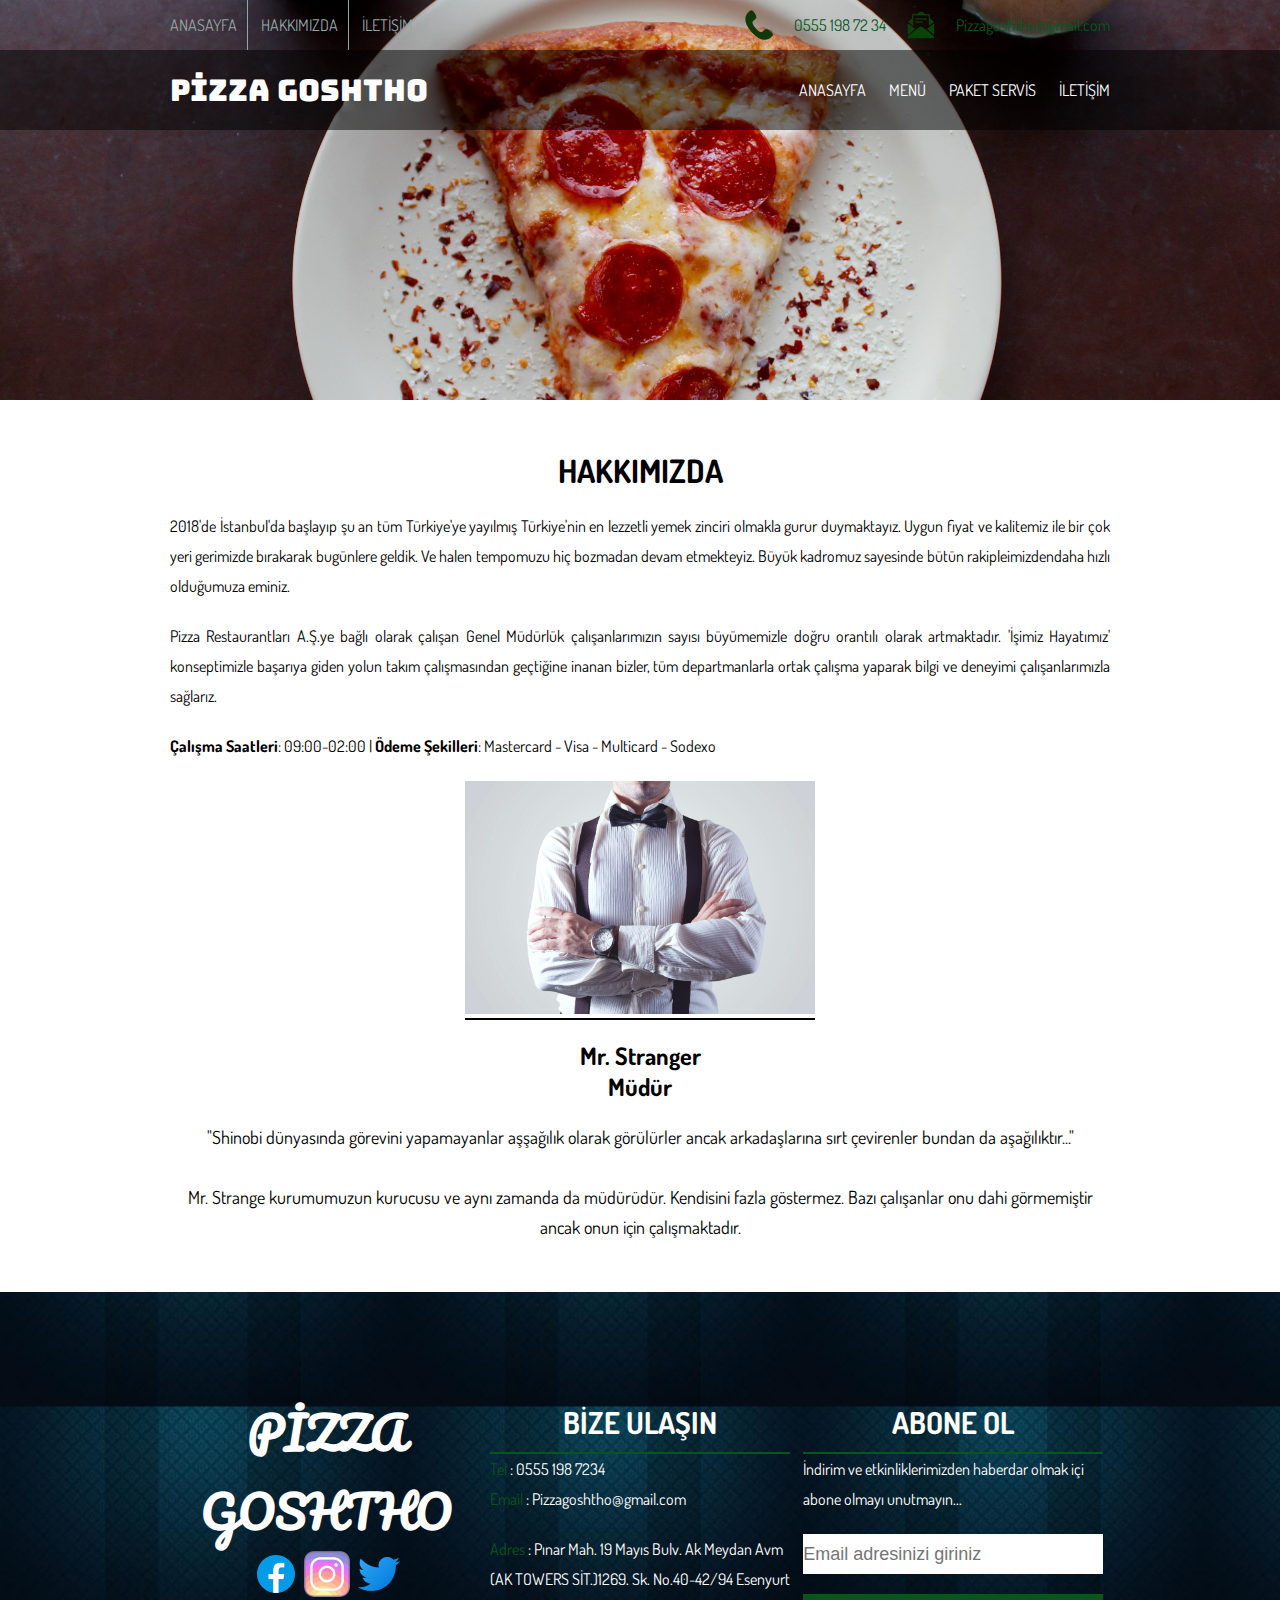
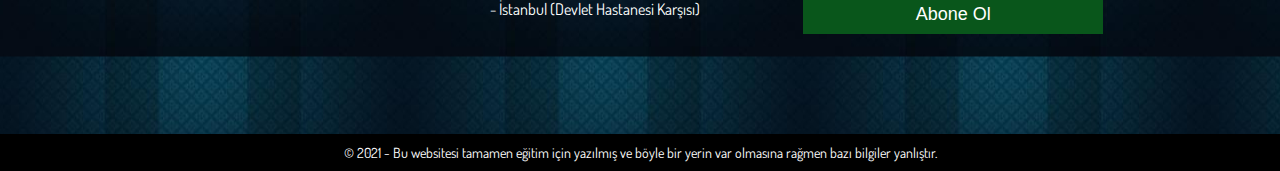
<file: about-us.html>
<!DOCTYPE html>
<html>
<head>
	<title>Restaurant web sitesi-Sitemize hoşgeldiniz...</title>
	<!-- Meta Etiketleri -->
	<meta charset="utf-8">
	<meta name="description" content="Restaurant Web Sitedi Lezzet Durağı">
	<meta name="keywords" content="restaurant, Lezzet,  pizza, çorbalar, ev yemekleri, tatlılar, içecekler, sıcak soğuk içecekler">
	<meta name="author" content="Yunus Can Sımpil">
	<meta name="viewport" content="width=device-width, inital-scale=1, maximum-scale=1">

	<!-- CSS Bağlantıları -->
	<link rel="stylesheet" type="text/css" href="CSS/style.css">

	<!--  Site İconu -->
	<link rel="shortcut icon" href="İmages/icon.png">

	<!-- Yazı Ailesi Bağlantıları -->

	<!-- Büyük Başlıklar İçin -->
	<link href="https://fonts.googleapis.com/css2?family=Bungee&display=swap" rel="stylesheet">

	<!-- İçerik Metni İçin -->
	<link href="https://fonts.googleapis.com/css2?family=Bungee&family=Dosis&display=swap" rel="stylesheet">
	<!-- İçerik metni için -->
	<link href="https://fonts.googleapis.com/css2?family=Dosis:wght@200&display=swap" rel="stylesheet">
	<!-- El Yazısı -->
	<link href="https://fonts.googleapis.com/css2?family=Pacifico&display=swap" rel="stylesheet">
	<!-- Alt Başlıklar İçin -->
	<link href="https://fonts.googleapis.com/css2?family=Yanone+Kaffeesatz&display=swap" rel="stylesheet">

	<script src="https://ajax.googleapis.com/ajax/libs/jquery/3.2.1/jquery.min.js"></script>

	<script type="text/javascript">
		$(function(){
			$("#navMobileButton").click(function(){
				$("#ulNavMobile").toggle();
			})
		})
	</script>
</head>

<script type="text/javascript">
  function olundu() {
    window.alert("Abone Olundu");
  }
</script>

<body>
	<!-- Header Başlangıcı -->
	<header id="contentHeader" style="background: url(İmages/au-hd.jpg); background-size: cover; background-repeat: no-repeat; background-position: center;">
		<div id="contentHeaderContainer">
			<div id="headerTop">
				<ul id="ulTopLeft">
					<li><a href="index.html">ANASAYFA</a></li>
					<li><a href="about-us.html">HAKKIMIZDA</a></li>
					<li><a href="contact.html">İLETİŞİM</a></li>
				</ul>
				<div id="topRight">

					<div class="topContactLogo">
						<img src="İmages/phone-icon.png">
					</div>

					<div class="topContactText" style="color: rgb(9, 86, 27)">
						0555 198 72 34
					</div>

					<div class="topContactLogo">
						<img src="İmages/email-icon.png">
					</div>

					<div class="topContactText" style="color: rgb(9, 86, 27)">
						Pizzagoshtho@gmail.com
					</div>
					
				</div>
				<div style="clear: both;"></div>
			</div>
			
	
		</div>
                          <!-- Nav Başlangıcı -->

		<nav>
			<div id="navContainer">
				<div id="navLogo">PİZZA GOSHTHO</div>
				<ul id="ulNavRight">
					<li>
						<a href="index.html">ANASAYFA</a>
					</li>
					<li>
						<a href="menü.html">MENÜ</a>
					</li>
					<li>
						<a href="packace-service.html">PAKET SERVİS</a>
					</li>
					<li>
						<a href="contact.html">İLETİŞİM</a>
					</li>
				</ul>
				<div id="navMobileButton"></div>
				<ul id="ulNavMobile"> 
					<li>
						<a href="index.html">ANASAYFA</a>
					</li>
					<li>
						<a href="about-us.html">HAKKIMIZDA</a>
					</li>
					<li>
						<a href="menü.html">MENÜ</a>
					</li>
					<li>
						<a href="packace-service.html">PAKET SERVİS</a>
					</li>
					<li>
						<a href="contact.html">İLETİŞİM</a>
					</li>
				</ul>
			</div>
		</nav>
	</header>
	<!-- Section Başlangıcı -->

	<section class="contentContainer">
		<h1>
			HAKKIMIZDA
		</h1>
		<p>
			2018'de İstanbul'da başlayıp şu an tüm Türkiye'ye yayılmış Türkiye'nin en lezzetli yemek zinciri olmakla gurur duymaktayız. Uygun fiyat ve kalitemiz ile bir çok yeri gerimizde bırakarak bugünlere geldik. Ve halen tempomuzu hiç bozmadan devam etmekteyiz. Büyük kadromuz sayesinde bütün rakipleimizdendaha hızlı olduğumuza eminiz.
		</p>
		<p>
			Pizza Restaurantları A.Ş.ye bağlı olarak çalışan Genel Müdürlük çalışanlarımızın sayısı büyümemizle doğru orantılı olarak artmaktadır. 'İşimiz Hayatımız' konseptimizle başarıya giden yolun takım çalışmasından geçtiğine inanan bizler, tüm departmanlarla ortak çalışma yaparak bilgi ve deneyimi çalışanlarımızla sağlarız.
		</p>
		<p>
			<b>Çalışma Saatleri</b>: 09:00-02:00 | <b>Ödeme Şekilleri</b>: Mastercard - Visa - Multicard - Sodexo
		</p>
		<div class="managerBox">
			<img src="İmages/manager.jpg">
		</div>
		<h2>
			Mr. Stranger
		</h2>
		<h2>
			Müdür
		</h2>
		<p style="text-align: center; font-size: 18px;">
			"Shinobi dünyasında görevini yapamayanlar aşşağılık olarak görülürler ancak arkadaşlarına sırt çevirenler bundan da aşağılıktır..."
			<br/><br/>
			Mr. Strange kurumumuzun kurucusu ve aynı zamanda da müdürüdür. Kendisini fazla göstermez. Bazı çalışanlar onu dahi görmemiştir ancak onun için çalışmaktadır.
		</p>
	</section>

	<!-- Footer bBaşlangıç -->
	<footer>
		<div id="footerContainer">
			<div class="footerBox">
				<h1>PİZZA GOSHTHO</h1>
				<a href="https://www.facebook.com/pizzagoshthocafe"><img src="İmages/facebook-icon.png"></a>
				<a href="https://www.instagram.com/pizza_goshtho_cafe/"><img src="İmages/instagram-icon.png"></a>
				<a href="https://twitter.com/cansikintisiiii"><img src="İmages/twitter-icon.png"></a>
			</div>

			<div class="footerBox">
				<h2>BİZE ULAŞIN</h2>
				<p><span style="color: rgb(9, 86, 27)">Tel </span>: 0555 198 7234</p>
				<p><span style="color: rgb(9, 86, 27)">Email </span>: Pizzagoshtho@gmail.com</p><br/>
				<p><span style="color: rgb(9, 86, 27)">Adres </span>: Pınar Mah. 19 Mayıs Bulv. Ak Meydan Avm (AK TOWERS SİT.)1269. Sk. No.40-42/94 Esenyurt - İstanbul (Devlet Hastanesi Karşısı)</p>
			</div>

			<div class="footerBox">
				<h2>ABONE OL</h2>
				<p>İndirim ve etkinliklerimizden haberdar olmak içi abone olmayı unutmayın...</p>
				<form>
					<input type="email" name="email" placeholder="Email adresinizi giriniz" required><br/>
					<input type="submit" value="Abone Ol" onclick="olundu()" style="background-color: rgb(9, 86, 27); color: #ffffff; cursor: pointer;">
				</form>
			</div>

			<div style="clear: left;"></div>
		</div>
		<div id="copyright">
			&copy 2021 - Bu websitesi tamamen eğitim için yazılmış ve böyle bir yerin var olmasına rağmen bazı bilgiler yanlıştır.
		</div>
	</footer>
</body>
</html>
</file>
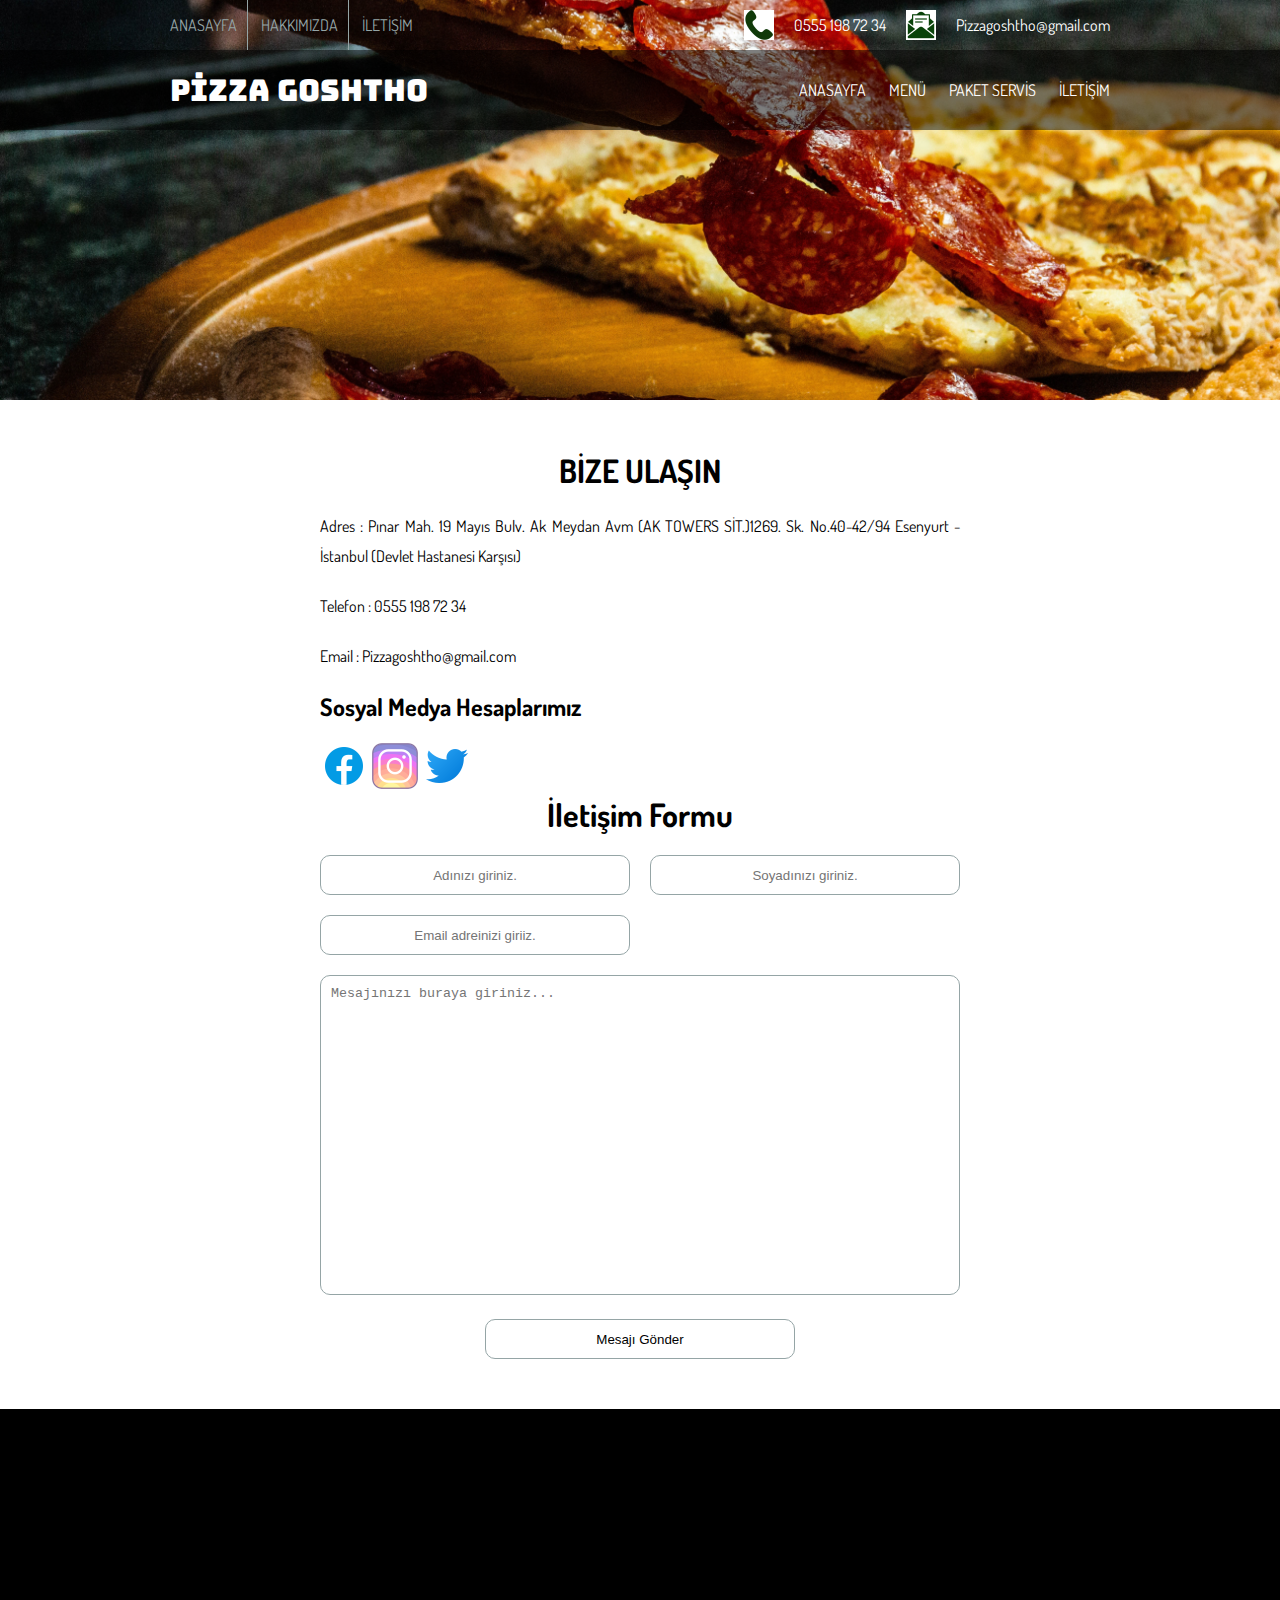
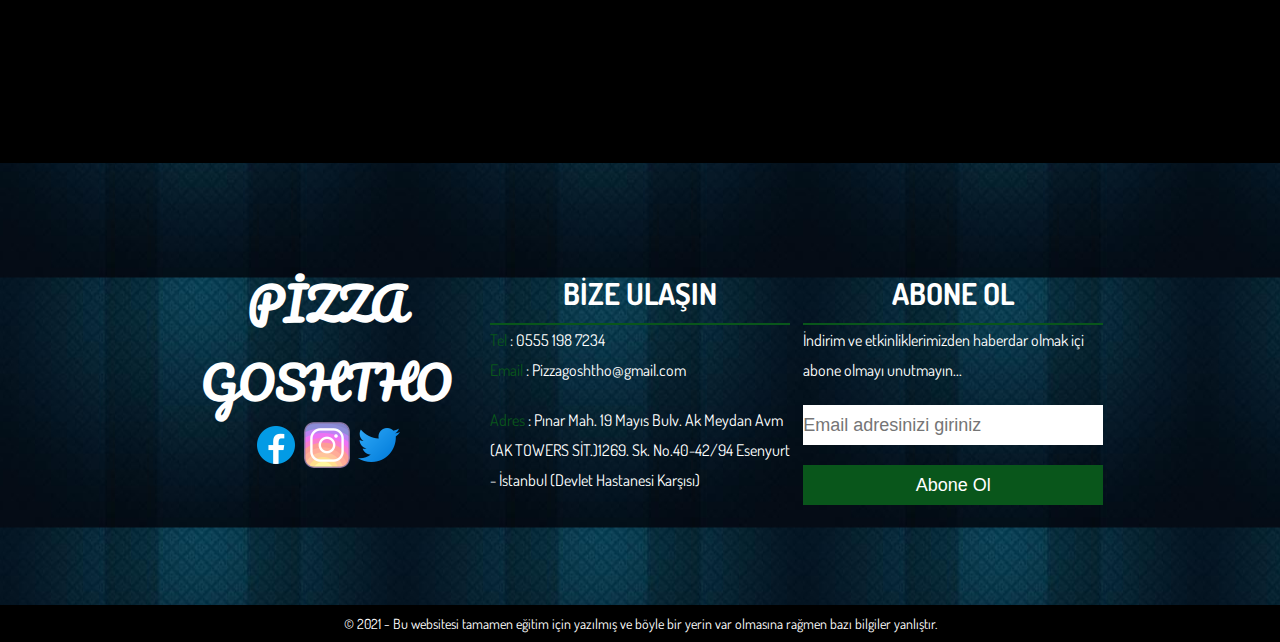
<file: contact.html>
<!DOCTYPE html>
<html>
<head>
	<title>Restaurant web sitesi-Sitemize hoşgeldiniz...</title>
	<!-- Meta Etiketleri -->
	<meta charset="utf-8">
	<meta name="description" content="Restaurant Web Sitedi Lezzet Durağı">
	<meta name="keywords" content="restaurant, Lezzet,  pizza, çorbalar, ev yemekleri, tatlılar, içecekler, sıcak soğuk içecekler">
	<meta name="author" content="Yunus Can Sımpil">
	<meta name="viewport" content="width=device-width, inital-scale=1, maximum-scale=1">

	<!-- CSS Bağlantıları -->
	<link rel="stylesheet" type="text/css" href="CSS/style.css">

	<!--  Site İconu -->
	<link rel="shortcut icon" href="İmages/icon.png">

	<!-- Yazı Ailesi Bağlantıları -->

	<!-- Büyük Başlıklar İçin -->
	<link href="https://fonts.googleapis.com/css2?family=Bungee&display=swap" rel="stylesheet">

	<!-- İçerik Metni İçin -->
	<link href="https://fonts.googleapis.com/css2?family=Bungee&family=Dosis&display=swap" rel="stylesheet">
	<!-- İçerik metni için -->
	<link href="https://fonts.googleapis.com/css2?family=Dosis:wght@200&display=swap" rel="stylesheet">
	<!-- El Yazısı -->
	<link href="https://fonts.googleapis.com/css2?family=Pacifico&display=swap" rel="stylesheet">
	<!-- Alt Başlıklar İçin -->
	<link href="https://fonts.googleapis.com/css2?family=Yanone+Kaffeesatz&display=swap" rel="stylesheet">

	<script src="https://ajax.googleapis.com/ajax/libs/jquery/3.2.1/jquery.min.js"></script>

	<script type="text/javascript">
		$(function(){
			$("#navMobileButton").click(function(){
				$("#ulNavMobile").toggle();
			})
		})
	</script>
</head>

<script type="text/javascript">
  function olundu() {
    window.alert("Abone Olundu");
  }
</script>

<script type="text/javascript">
  function gonderildi() {
    window.alert("Mesajınız başarı ile gönderilmiştir. Geri bildiriminiz için teşekkür ederiz.") ;
  }
</script>

<body>
	<!-- Header Başlangıcı -->
	<header id="contentHeader" style="background: url(İmages/c-hd.jpg); background-size: cover; background-repeat: no-repeat; background-position: center;">
		<div id="contentHeaderContainer">
			<div id="headerTop">
				<ul id="ulTopLeft">
					<li><a href="index.html">ANASAYFA</a></li>
					<li><a href="about-us.html">HAKKIMIZDA</a></li>
					<li><a href="contact.html">İLETİŞİM</a></li>
				</ul>
				<div id="topRight">

					<div class="topContactLogo">
						<img src="İmages/phone-icon.png" style="background: #ffffff">
					</div>

					<div class="topContactText" style="color: #ffffff">
						0555 198 72 34
					</div>

					<div class="topContactLogo">
						<img src="İmages/email-icon.png" style="background: #ffffff">
					</div>

					<div class="topContactText" style="color: #ffffff">
						Pizzagoshtho@gmail.com
					</div>
					
				</div>
				<div style="clear: both;"></div>
			</div>
			
	
		</div>
                          <!-- Nav Başlangıcı -->

		<nav>
			<div id="navContainer">
				<div id="navLogo">PİZZA GOSHTHO</div>
				<ul id="ulNavRight">
					<li>
						<a href="index.html">ANASAYFA</a>
					</li>
					<li>
						<a href="menü.html">MENÜ</a>
					</li>
					<li>
						<a href="packace-service.html">PAKET SERVİS</a>
					</li>
					<li>
						<a href="contact.html">İLETİŞİM</a>
					</li>
				</ul>
				<div id="navMobileButton"></div>
				<ul id="ulNavMobile"> 
					<li>
						<a href="index.html">ANASAYFA</a>
					</li>
					<li>
						<a href="about-us.html">HAKKIMIZDA</a>
					</li>
					<li>
						<a href="menü.html">MENÜ</a>
					</li>
					<li>
						<a href="packace-service.html">PAKET SERVİS</a>
					</li>
					<li>
						<a href="contact.html">İLETİŞİM</a>
					</li>
				</ul>
			</div>
		</nav>
	</header>
	<!-- Section Başlangıcı -->

	<section class="contentContainer">
		<div class="contactParts">
			<h1>BİZE ULAŞIN</h1>
			<p><span>Adres</span> : Pınar Mah. 19 Mayıs Bulv. Ak Meydan Avm (AK TOWERS SİT.)1269. Sk. No.40-42/94 Esenyurt - İstanbul (Devlet Hastanesi Karşısı)</p>
			<p><span>Telefon</span> : 0555 198 72 34 </p>
			<p><span>Email</span> : Pizzagoshtho@gmail.com </p>
			<h2>Sosyal Medya Hesaplarımız</h2>
			<a href="https://www.facebook.com/pizzagoshthocafe"><img src="İmages/facebook-icon.png"></a>
			<a href="https://www.instagram.com/pizza_goshtho_cafe/"><img src="İmages/instagram-icon.png"></a>
			<a href="https://twitter.com/cansikintisiiii"><img src="İmages/twitter-icon.png"></a>
		</div>

		<div class="contactParts">
			<h1>İletişim Formu</h1>
			<form>
				<input class="input inputLeft" type="text" name="name" placeholder="Adınızı giriniz." required>

				<input class="input inputRight" type="text" name="surname" placeholder="Soyadınızı giriniz." required>
				<div style="clear: both;"></div>

				<input class="input" type="email" name="email" placeholder="Email adreinizi giriiz." required>

				<textarea name="message" placeholder="Mesajınızı buraya giriniz..." required></textarea>

				<input class="submit" type="submit" value="Mesajı Gönder" onclick="gonderildi()">
			</form>
		</div>
		<div style="clear: left;"></div>
	</section>
	<section class="unlimitedSec">
		<iframe src="https://www.google.com/maps/embed?pb=!1m18!1m12!1m3!1d3009.7859224666804!2d28.6684593!3d41.029939299999995!2m3!1f0!2f0!3f0!3m2!1i1024!2i768!4f13.1!3m3!1m2!1s0x14caafe4951625b5%3A0x47191c2388906469!2sPizza%20goshtho!5e0!3m2!1str!2str!4v1608371461829!5m2!1str!2str" frameborder="0" style="border:0;" allowfullscreen="" aria-hidden="false" tabindex="0"></iframe>
	</section>

	<!-- Footer bBaşlangıç -->
	<footer>
		<div id="footerContainer">
			<div class="footerBox">
				<h1>PİZZA GOSHTHO</h1>
				<a href="https://www.facebook.com/pizzagoshthocafe"><img src="İmages/facebook-icon.png"></a>
				<a href="https://www.instagram.com/pizza_goshtho_cafe/"><img src="İmages/instagram-icon.png"></a>
				<a href="https://twitter.com/cansikintisiiii"><img src="İmages/twitter-icon.png"></a>
			</div>

			<div class="footerBox">
				<h2>BİZE ULAŞIN</h2>
				<p><span style="color: rgb(9, 86, 27)">Tel </span>: 0555 198 7234</p>
				<p><span style="color: rgb(9, 86, 27)">Email </span>: Pizzagoshtho@gmail.com</p><br/>
				<p><span style="color: rgb(9, 86, 27)">Adres </span>: Pınar Mah. 19 Mayıs Bulv. Ak Meydan Avm (AK TOWERS SİT.)1269. Sk. No.40-42/94 Esenyurt - İstanbul (Devlet Hastanesi Karşısı)</p>
			</div>

			<div class="footerBox">
				<h2>ABONE OL</h2>
				<p>İndirim ve etkinliklerimizden haberdar olmak içi abone olmayı unutmayın...</p>
				<form>
					<input type="email" name="email" placeholder="Email adresinizi giriniz" required><br/>
					<input type="submit" value="Abone Ol" onclick="olundu()" style="background-color: rgb(9, 86, 27); color: #ffffff; cursor: pointer;">
				</form>
			</div>

			<div style="clear: left;"></div>
		</div>
		<div id="copyright">
			&copy 2021 - Bu websitesi tamamen eğitim için yazılmış ve böyle bir yerin var olmasına rağmen bazı bilgiler yanlıştır.
		</div>
	</footer>
</body>
</html>
</file>
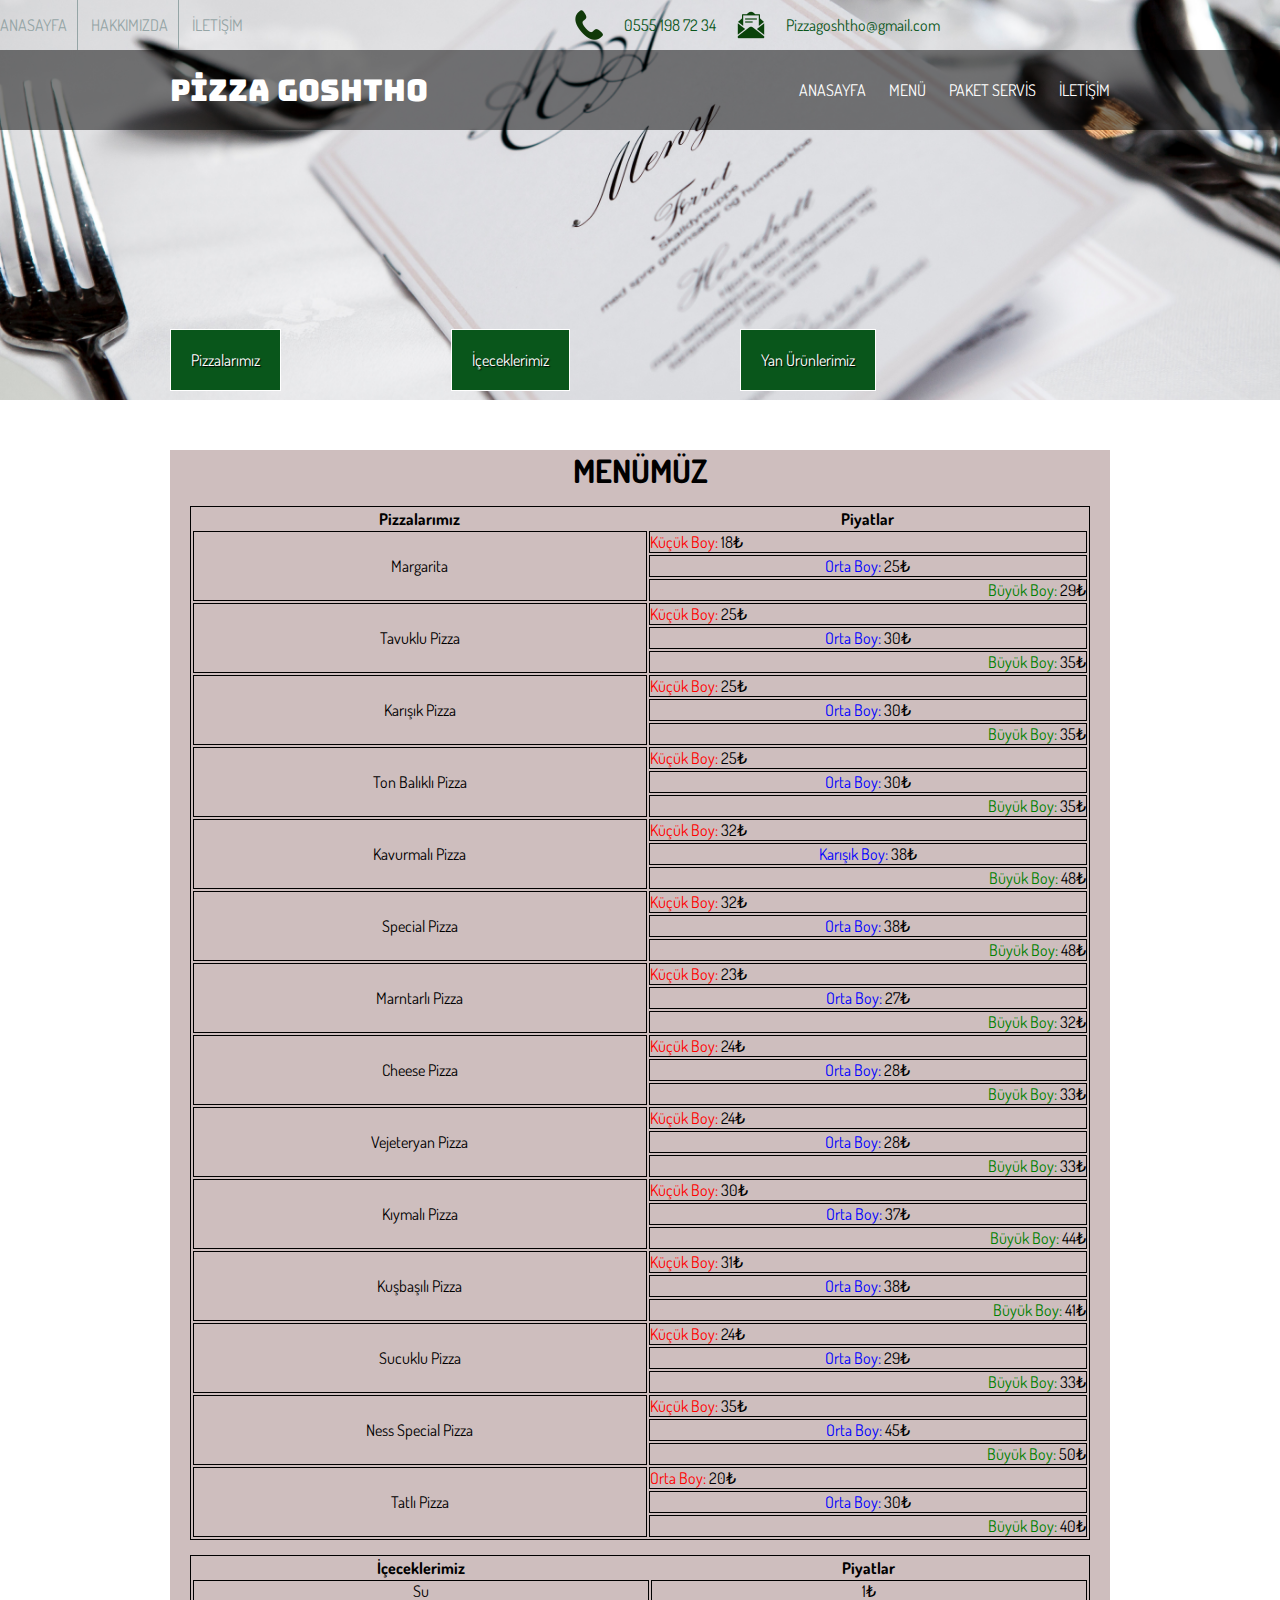
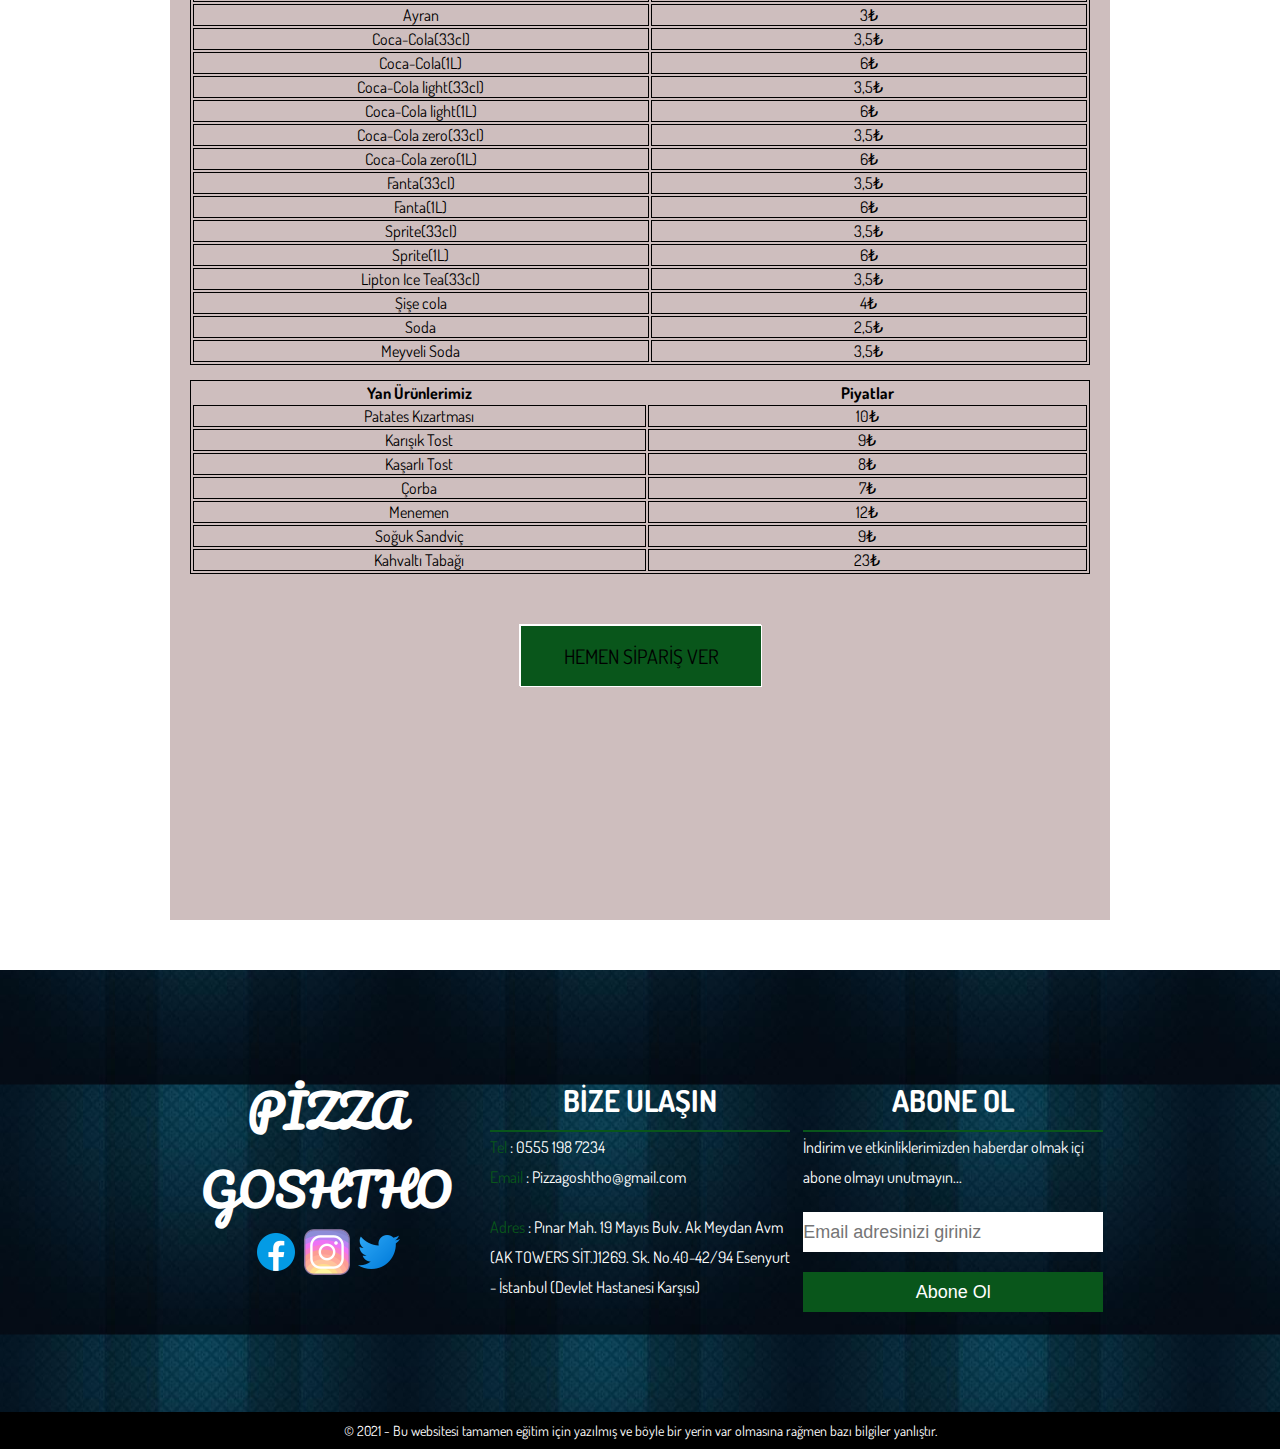
<file: menü.html>
<!DOCTYPE html>
<html>
<head>
	<title>Restaurant web sitesi-Sitemize hoşgeldiniz...</title>
	<!-- Meta Etiketleri -->
	<meta charset="utf-8">
	<meta name="description" content="Restaurant Web Sitedi Lezzet Durağı">
	<meta name="keywords" content="restaurant, Lezzet,  pizza, çorbalar, ev yemekleri, tatlılar, içecekler, sıcak soğuk içecekler">
	<meta name="author" content="Yunus Can Sımpil">
	<meta name="viewport" content="width=device-width, inital-scale=1, maximum-scale=1">

	<!-- CSS Bağlantıları -->
	<link rel="stylesheet" type="text/css" href="CSS/style.css">

	<!--  Site İconu -->
	<link rel="shortcut icon" href="İmages/icon.png">

	<!-- Yazı Ailesi Bağlantıları -->

	<!-- Büyük Başlıklar İçin -->
	<link href="https://fonts.googleapis.com/css2?family=Bungee&display=swap" rel="stylesheet">

	<!-- İçerik Metni İçin -->
	<link href="https://fonts.googleapis.com/css2?family=Bungee&family=Dosis&display=swap" rel="stylesheet">
	<!-- İçerik metni için -->
	<link href="https://fonts.googleapis.com/css2?family=Dosis:wght@200&display=swap" rel="stylesheet">
	<!-- El Yazısı -->
	<link href="https://fonts.googleapis.com/css2?family=Pacifico&display=swap" rel="stylesheet">
	<!-- Alt Başlıklar İçin -->
	<link href="https://fonts.googleapis.com/css2?family=Yanone+Kaffeesatz&display=swap" rel="stylesheet">

	<script src="https://ajax.googleapis.com/ajax/libs/jquery/3.2.1/jquery.min.js"></script>

	<script type="text/javascript">
		$(function(){
			$("#navMobileButton").click(function(){
				$("#ulNavMobile").toggle();
			})
		})
	</script>
</head>

<script type="text/javascript">
  function olundu() {
    window.alert("Abone Olundu");
  }
</script>

<body>
	<!-- Header Başlangıcı -->
	<header id="contentHeader" style="background: url(İmages/m-hd.jpg); background-size: cover; background-repeat: no-repeat; background-position: center;">
		<div id="HeaderContainer">
			<div id="headerTop">
				<ul id="ulTopLeft">
					<li><a href="index.html">ANASAYFA</a></li>
					<li><a href="about-us.html">HAKKIMIZDA</a></li>
					<li><a href="contact.html">İLETİŞİM</a></li>
				</ul>
				<div id="topRight">

					<div class="topContactLogo">
						<img src="İmages/phone-icon.png">
					</div>

					<div class="topContactText" style="color: rgb(9, 86, 27)">
						0555 198 72 34
					</div>

					<div class="topContactLogo">
						<img src="İmages/email-icon.png">
					</div>

					<div class="topContactText" style="color: rgb(9, 86, 27)">
						Pizzagoshtho@gmail.com
					</div>
					
				</div>
				<div style="clear: both;"></div>
			</div>
			</div>
			<div id="headerMenüText">
				<div class="headerMenüButtons" id="pizzayolu">
					<a href="#Pizzalarımız">Pizzalarımız</a>
				</div>
				<div class="headerMenüButtons" id="iccekyolu">
					<a href="#İçeceklerimiz">İçeceklerimiz</a>
				</div>
				<div class="headerMenüButtons" id="yanyolu">
					<a href="#YanUrunler">Yan Ürünlerimiz</a>
				</div>
			</div>
			
	
		</div>
                          <!-- Nav Başlangıcı -->

		<nav>
			<div id="navContainer">
				<div id="navLogo">PİZZA GOSHTHO</div>
				<ul id="ulNavRight">
					<li>
						<a href="index.html">ANASAYFA</a>
					</li>
					<li>
						<a href="menü.html">MENÜ</a>
					</li>
					<li>
						<a href="packace-service.html">PAKET SERVİS</a>
					</li>
					<li>
						<a href="contact.html">İLETİŞİM</a>
					</li>
				</ul>
				<div id="navMobileButton"></div>
				<ul id="ulNavMobile"> 
					<li>
						<a href="index.html">ANASAYFA</a>
					</li>
					<li>
						<a href="about-us.html">HAKKIMIZDA</a>
					</li>
					<li>
						<a href="menü.html">MENÜ</a>
					</li>
					<li>
						<a href="packace-service.html">PAKET SERVİS</a>
					</li>
					<li>
						<a href="contact.html">İLETİŞİM</a>
					</li>
				</ul>
			</div>
		</nav>
	</header>
	<!-- Section Başlangıcı -->

	<section class="contentContainer" id="menüSec">
		<h1>
			MENÜMÜZ
		</h1>
		<table id="Pizzalarımız" class="menüTable">
			<tr>
				<th>Pizzalarımız</th>
				<th>Piyatlar</th>
			</tr>
			<tr>
				<td rowspan="3" align="center">Margarita</td>
				<td align="left"><span style="color: red">Küçük Boy:</span> 18₺</td>				
			</tr>
			<tr>
				<td align="center"><span style="color: blue">Orta Boy:</span> 25₺</td>
			</tr>
			<tr>
				<td align="right"><span style="color: green">Büyük Boy:</span> 29₺</td>
			</tr>

			<tr>
				<td rowspan="3" align="center">Tavuklu Pizza</td>
				<td align="left"><span style="color: red">Küçük Boy:</span> 25₺</td>				
			</tr>
			<tr>
				<td align="center"><span style="color: blue">Orta Boy:</span> 30₺</td>
			</tr>
			<tr>
				<td align="right"><span style="color: green">Büyük Boy:</span> 35₺</td>
			</tr>

			<tr>
				<td rowspan="3" align="center">Karışık Pizza</td>
				<td align="left"><span style="color: red">Küçük Boy:</span> 25₺</td>				
			</tr>
			<tr>
				<td align="center"><span style="color: blue">Orta Boy:</span> 30₺</td>
			</tr>
			<tr>
				<td align="right"><span style="color: green">Büyük Boy:</span> 35₺</td>
			</tr>

			<tr>
				<td align="center"rowspan="3" align="center">Ton Balıklı Pizza</td>
				<td align="left"><span style="color: red">Küçük Boy:</span> 25₺</td>				
			</tr>
			<tr>
				<td align="center"><span style="color: blue">Orta Boy:</span> 30₺</td>
			</tr>
			<tr>
				<td align="right"><span style="color: green">Büyük Boy:</span> 35₺</td>
			</tr>

			<tr>
				<td rowspan="3" align="center">Kavurmalı Pizza</td>
				<td align="left"><span style="color: red">Küçük Boy:</span> 32₺</td>				
			</tr>
			<tr>
				<td align="center"><span style="color: blue">Karışık Boy:</span> 38₺</td>
			</tr>
			<tr>
				<td align="right"><span style="color: green">Büyük Boy:</span> 48₺</td>
			</tr>

			<tr>
				<td rowspan="3" align="center">Special Pizza</td>
				<td align="left"><span style="color: red">Küçük Boy:</span> 32₺</td>				
			</tr>
			<tr>
				<td align="center"><span style="color: blue">Orta Boy:</span> 38₺</td>
			</tr>
			<tr>
				<td align="right"><span style="color: green">Büyük Boy:</span> 48₺</td>
			</tr>

			<tr>
				<td rowspan="3" align="center">Marntarlı Pizza</td>
				<td align="left"><span style="color: red">Küçük Boy:</span> 23₺</td>				
			</tr>
			<tr>
				<td align="center"><span style="color: blue">Orta Boy:</span> 27₺</td>
			</tr>
			<tr>
				<td align="right"><span style="color: green">Büyük Boy:</span> 32₺</td>
			</tr>

			<tr>
				<td rowspan="3" align="center">Cheese Pizza</td>
				<td align="left"><span style="color: red">Küçük Boy:</span> 24₺</td>				
			</tr>
			<tr>
				<td align="center"><span style="color: blue">Orta Boy:</span> 28₺</td>
			</tr>
			<tr>
				<td align="right"><span style="color: green">Büyük Boy:</span> 33₺</td>
			</tr>

			<tr>
				<td rowspan="3" align="center">Vejeteryan Pizza</td>
				<td align="left"><span style="color: red">Küçük Boy:</span> 24₺</td>				
			</tr>
			<tr>
				<td align="center"><span style="color: blue">Orta Boy:</span> 28₺</td>
			</tr>
			<tr>
				<td align="right"><span style="color: green">Büyük Boy:</span> 33₺</td>
			</tr>

			<tr>
				<td rowspan="3" align="center">Kıymalı Pizza</td>
				<td align="left"><span style="color: red">Küçük Boy:</span> 30₺</td>				
			</tr>
			<tr>
				<td align="center"><span style="color: blue">Orta Boy:</span> 37₺</td>
			</tr>
			<tr>
				<td align="right"><span style="color: green">Büyük Boy:</span> 44₺</td>
			</tr>

			<tr>
				<td rowspan="3" align="center">Kuşbaşılı Pizza</td>
				<td align="left"><span style="color: red">Küçük Boy:</span> 31₺</td>				
			</tr>
			<tr>
				<td align="center"><span style="color: blue">Orta Boy:</span> 38₺</td>
			</tr>
			<tr>
				<td align="right"><span style="color: green">Büyük Boy:</span> 41₺</td>
			</tr>

			<tr>
				<td rowspan="3" align="center">Sucuklu Pizza</td>
				<td align="left"><span style="color: red">Küçük Boy:</span> 24₺</td>				
			</tr>
			<tr>
				<td align="center"><span style="color: blue">Orta Boy:</span> 29₺</td>
			</tr>
			<tr>
				<td align="right"><span style="color: green">Büyük Boy:</span> 33₺</td>
			</tr>

			<tr>
				<td  rowspan="3" align="center">Ness Special Pizza</td>
				<td align="left"><span style="color: red">Küçük Boy:</span> 35₺</td>				
			</tr>
			<tr>
				<td align="center"><span style="color: blue">Orta Boy:</span> 45₺</td>
			</tr>
			<tr>
				<td align="right"><span style="color: green">Büyük Boy:</span> 50₺</td>
			</tr>

			<tr>
				<td  rowspan=3 align="center">Tatlı Pizza</td>
				<td align="left"><span style="color: red"Küçük>Orta Boy:</span> 20₺</td>			
			</tr>
			<tr>
				<td align="center"><span style="color: blue">Orta Boy:</span> 30₺</td>
			</tr>
			<tr>
				<td align="right"><span style="color: green">Büyük Boy:</span> 40₺</td>
			</tr>

		</table>
		


		<!-- İçecekler -->

		<table id="İçeceklerimiz" class="menüTable">
			<tr>
				<th>İçeceklerimiz</th>
				<th>Piyatlar</th>
			</tr>
			<tr>
				<td align="center">Su</td>
				<td align="center">1₺</td>	
			</tr>

			<tr>
				<td align="center">Ayran</td>
				<td align="center">3₺</td>	
			</tr>


			<tr>
				<td align="center">Coca-Cola(33cl)</td>
				<td align="center">3,5₺</td>	
			</tr>

			<tr>
				<td align="center">Coca-Cola(1L)</td>
				<td align="center">6₺</td>	
			</tr>

			<tr>
				<td align="center">Coca-Cola light(33cl)</td>
				<td align="center">3,5₺</td>	
			</tr>

			<tr>
				<td align="center">Coca-Cola light(1L)</td>
				<td align="center">6₺</td>	
			</tr>

			<tr>
				<td align="center">Coca-Cola zero(33cl)</td>
				<td align="center">3,5₺</td>	
			</tr>

			<tr>
				<td align="center">Coca-Cola zero(1L)</td>
				<td align="center">6₺</td>	
			</tr>

			<tr>
				<td align="center">Fanta(33cl)</td>
				<td align="center">3,5₺</td>	
			</tr>

			<tr>
				<td align="center">Fanta(1L)</td>
				<td align="center">6₺</td>	
			</tr>

			<tr>
				<td align="center">Sprite(33cl)</td>
				<td align="center">3,5₺</td>	
			</tr>

			<tr>
				<td align="center">Sprite(1L)</td>
				<td align="center">6₺</td>	
			</tr>

			<tr>
				<td align="center">Lipton Ice Tea(33cl)</td>
				<td align="center">3,5₺</td>	
			</tr>

			<tr>
				<td align="center">Şişe cola</td>
				<td align="center">4₺</td>	
			</tr>

			<tr>
				<td align="center">Soda</td>
				<td align="center">2,5₺</td>	
			</tr>

			<tr>
				<td align="center">Meyveli Soda</td>
				<td align="center">3,5₺</td>	
			</tr>

		</table>

			<!-- Yan Ürünler -->

		<table id="YanUrunler" class="menüTable">
			<tr>
				<th>Yan Ürünlerimiz</th>
				<th>Piyatlar</th>
			</tr>

			<tr>
				<td align="center">Patates Kızartması</td>
				<td align="center">10₺</td>	
			</tr>

			<tr>
				<td align="center">Karışık Tost</td>
				<td align="center">9₺</td>	
			</tr>

			<tr>
				<td align="center">Kaşarlı Tost</td>
				<td align="center">8₺</td>	
			</tr>

			<tr>
				<td align="center">Çorba</td>
				<td align="center">7₺</td>	
			</tr>

			<tr>
				<td align="center">Menemen</td>
				<td align="center">12₺</td>	
			</tr>

			<tr>
				<td align="center">Soğuk Sandviç</td>
				<td align="center">9₺</td>	
			</tr>

			<tr>
				<td align="center">Kahvaltı Tabağı</td>
				<td align="center">23₺</td>	
			</tr>
		</table>

		<div id="packaceContainer">
			<a  href="packace-service.html">HEMEN SİPARİŞ VER</a>
		</div>

	</section>

	

	<!-- Footer bBaşlangıç -->
	<footer>
		<div id="footerContainer">
			<div class="footerBox">
				<h1>PİZZA GOSHTHO</h1>
				<a href="https://www.facebook.com/pizzagoshthocafe"><img src="İmages/facebook-icon.png"></a>
				<a href="https://www.instagram.com/pizza_goshtho_cafe/"><img src="İmages/instagram-icon.png"></a>
				<a href="https://twitter.com/cansikintisiiii"><img src="İmages/twitter-icon.png"></a>
			</div>

			<div class="footerBox">
				<h2>BİZE ULAŞIN</h2>
				<p><span style="color: rgb(9, 86, 27)">Tel </span>: 0555 198 7234</p>
				<p><span style="color: rgb(9, 86, 27)">Email </span>: Pizzagoshtho@gmail.com</p><br/>
				<p><span style="color: rgb(9, 86, 27)">Adres </span>: Pınar Mah. 19 Mayıs Bulv. Ak Meydan Avm (AK TOWERS SİT.)1269. Sk. No.40-42/94 Esenyurt - İstanbul (Devlet Hastanesi Karşısı)</p>
			</div>

			<div class="footerBox">
				<h2>ABONE OL</h2>
				<p>İndirim ve etkinliklerimizden haberdar olmak içi abone olmayı unutmayın...</p>
				<form>
					<input type="email" name="email" placeholder="Email adresinizi giriniz" required><br/>
					<input type="submit" value="Abone Ol" onclick="olundu()" style="background-color: rgb(9, 86, 27); color: #ffffff; cursor: pointer;">
				</form>
			</div>

			<div style="clear: left;"></div>
		</div>
		<div id="copyright">
			&copy 2021 - Bu websitesi tamamen eğitim için yazılmış ve böyle bir yerin var olmasına rağmen bazı bilgiler yanlıştır.
		</div>
	</footer>
</body>
</html>
</file>
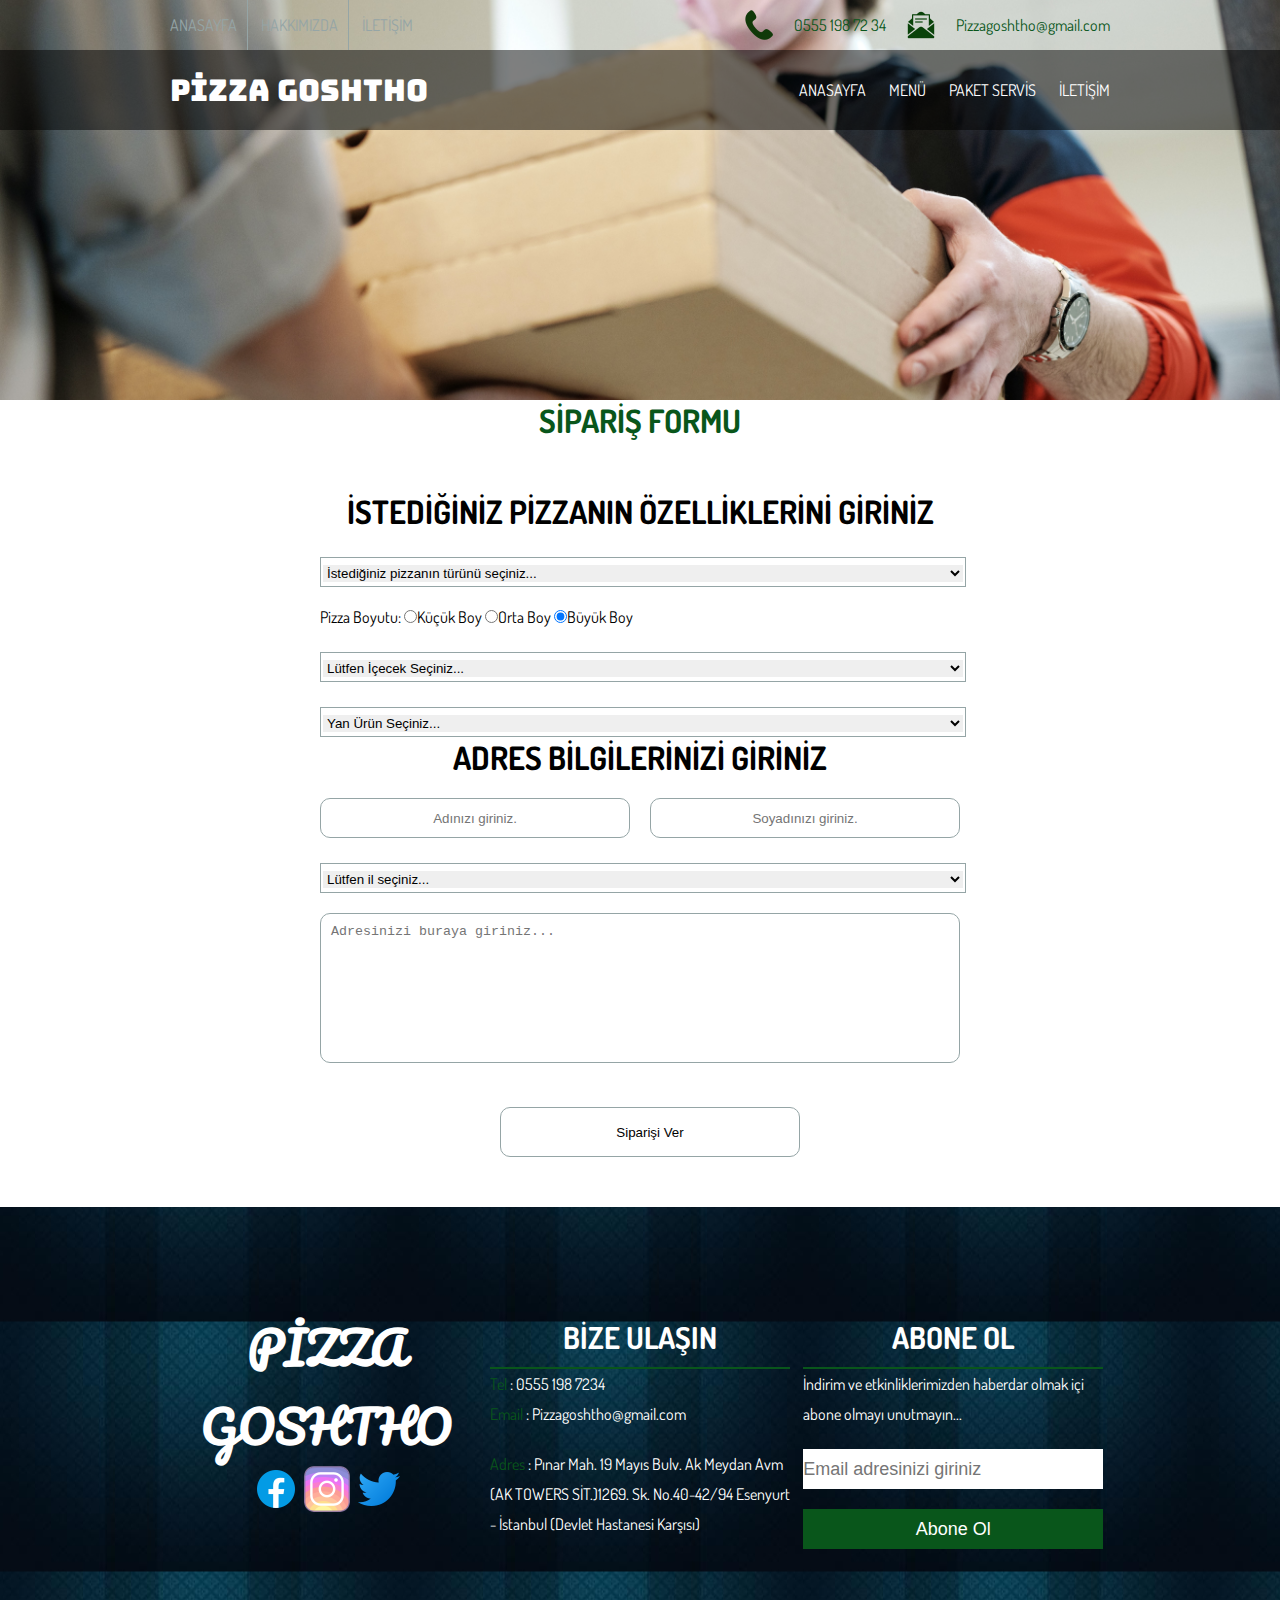
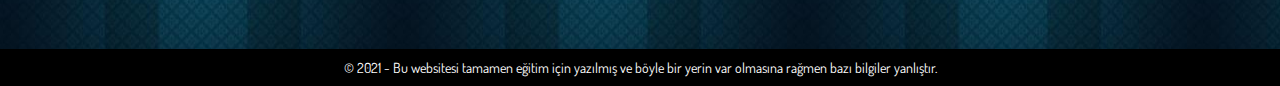
<file: packace-service.html>
<!DOCTYPE html>
<html>
<head>
	<title>Restaurant web sitesi-Sitemize hoşgeldiniz...</title>
	<!-- Meta Etiketleri -->
	<meta charset="utf-8">
	<meta name="description" content="Restaurant Web Sitedi Lezzet Durağı">
	<meta name="keywords" content="restaurant, Lezzet,  pizza, çorbalar, ev yemekleri, tatlılar, içecekler, sıcak soğuk içecekler">
	<meta name="author" content="Yunus Can Sımpil">
	<meta name="viewport" content="width=device-width, inital-scale=1, maximum-scale=1">

	<!-- CSS Bağlantıları -->
	<link rel="stylesheet" type="text/css" href="CSS/style.css">

	<!--  Site İconu -->
	<link rel="shortcut icon" href="İmages/icon.png">

	<!-- Yazı Ailesi Bağlantıları -->

	<!-- Büyük Başlıklar İçin -->
	<link href="https://fonts.googleapis.com/css2?family=Bungee&display=swap" rel="stylesheet">

	<!-- İçerik Metni İçin -->
	<link href="https://fonts.googleapis.com/css2?family=Bungee&family=Dosis&display=swap" rel="stylesheet">
	<!-- İçerik metni için -->
	<link href="https://fonts.googleapis.com/css2?family=Dosis:wght@200&display=swap" rel="stylesheet">
	<!-- El Yazısı -->
	<link href="https://fonts.googleapis.com/css2?family=Pacifico&display=swap" rel="stylesheet">
	<!-- Alt Başlıklar İçin -->
	<link href="https://fonts.googleapis.com/css2?family=Yanone+Kaffeesatz&display=swap" rel="stylesheet">

	<script src="https://ajax.googleapis.com/ajax/libs/jquery/3.2.1/jquery.min.js"></script>

	<script type="text/javascript">
		$(function(){
			$("#navMobileButton").click(function(){
				$("#ulNavMobile").toggle();
			})
		})
	</script>
</head>

<script type="text/javascript">
  function olundu() {
    window.alert("Abone Olundu");
  }
</script>

<script type="text/javascript">
  function gonderildi() {
    window.alert("Siparişiniz başarı ile alındı.") ;
  }
</script>

<body>
	<!-- Header Başlangıcı -->
	<header id="contentHeader" style="background: url(İmages/packace-bc.jpg); background-size: cover; background-repeat: no-repeat; background-position: center;">
		<div id="contentHeaderContainer">
			<div id="headerTop">
				<ul id="ulTopLeft">
					<li><a href="index.html">ANASAYFA</a></li>
					<li><a href="about-us.html">HAKKIMIZDA</a></li>
					<li><a href="contact.html">İLETİŞİM</a></li>
				</ul>
				<div id="topRight">

					<div class="topContactLogo">
						<img src="İmages/phone-icon.png">
					</div>

					<div class="topContactText" style="color: rgb(9, 86, 27)">
						0555 198 72 34
					</div>

					<div class="topContactLogo">
						<img src="İmages/email-icon.png">
					</div>

					<div class="topContactText" style="color: rgb(9, 86, 27)">
						Pizzagoshtho@gmail.com
					</div>
					
				</div>
				<div style="clear: both;"></div>
			</div>
			
	
		</div>
                          <!-- Nav Başlangıcı -->

		<nav>
			<div id="navContainer">
				<div id="navLogo">PİZZA GOSHTHO</div>
				<ul id="ulNavRight">
					<li>
						<a href="index.html">ANASAYFA</a>
					</li>
					<li>
						<a href="menü.html">MENÜ</a>
					</li>
					<li>
						<a href="packace-service.html">PAKET SERVİS</a>
					</li>
					<li>
						<a href="contact.html">İLETİŞİM</a>
					</li>
				</ul>
				<div id="navMobileButton"></div>
				<ul id="ulNavMobile"> 
					<li>
						<a href="index.html">ANASAYFA</a>
					</li>
					<li>
						<a href="about-us.html">HAKKIMIZDA</a>
					</li>
					<li>
						<a href="menü.html">MENÜ</a>
					</li>
					<li>
						<a href="packace-service.html">PAKET SERVİS</a>
					</li>
					<li>
						<a href="contact.html">İLETİŞİM</a>
					</li>
				</ul>
			</div>
		</nav>
	</header>
	<!-- Section Başlangıcı -->
	<h1 align="center" style="color: rgb(9, 86, 27)">SİPARİŞ FORMU</h1>
	<section class="contentContainer">
		<div class="packaceParts">
			<h1>İSTEDİĞİNİZ PİZZANIN ÖZELLİKLERİNİ GİRİNİZ</h1>
			<form>
			<table class="paket">
				<tr>
					<td>
						<select name="pizza">
							<option value="0">İstediğiniz pizzanın türünü seçiniz...</option>
							<option value="1">Margarita</option>
							<option value="2">Tavuklu Pizza</option>
							<option value="3">Karışık Pizza</option>
							<option value="4">Ton Balıklı Pizza</option>
							<option value="5">Kavurmalı Pizza</option>
							<option value="6">Special Pizza</option>
							<option value="7">Marntarlı Pizza</option>
							<option value="8">Cheese Pizza</option>
							<option value="9">Vejeteryan Pizza</option>
							<option value="10">Kıymalı Pizza</option>
							<option value="11">Kuşbaşılı Pizza</option>
							<option value="12">Sucuklu Pizza</option>
							<option value="13">Ness Special</option>
							<option value="14">Tatlı Pizza</option>
						</select>
					</td>
				</tr>
			</table>
			<br/>

			Pizza Boyutu: 
			<input type="radio" name="boyut" value="küçük" />Küçük Boy
			<input type="radio" name="boyut" value="orta" />Orta Boy
			<input type="radio" checked name="boyut" value="büyük" />Büyük Boy

			<table class="paket">
				<tr>
					<td>
						<select name="içecek">
							<option value="0">Lütfen İçecek Seçiniz...</option>
							<option value="1">İçecek İstemiyorum</option>
							<option value="2">su (1₺)</option>
							<option value="3">Ayran (3₺)</option>
							<option value="4">Coca-Cola(33cl) (3,5₺)</option>
							<option value="5">Coca-Cola(1L) (6₺)</option>
							<option value="6">Coca-Cola light(33cl) (3,5₺)</option>
							<option value="7">Coca-Cola light(1L) (6₺)</option>
							<option value="8">Coca-Cola zero(33cl) (3,5₺)</option>
							<option value="9">Coca-Cola zero(1L) (6₺)</option>
							<option value="10">Fanta(33cl) (3,5₺)</option>
							<option value="11">Fanta(1L) (6₺)</option>
							<option value="12">Sprite(33cl) (3,5₺)</option>
							<option value="13">Sprite(1L) (6₺)</option>
							<option value="14">Şişe cola (4₺)</option>
							<option value="15">Lipton Ice Tea(33cl) (3,5₺)</option>
							<option value="16">Soda (2,5₺)</option>
							<option value="17">Meyveli Soda (3,5₺)</option>



						</select>
					</td>
				</tr>
			</table>

			<table class="paket">
				<tr>
					<td>
						<select name="yanürün">
							<option value="0">Yan Ürün Seçiniz...</option>
							<option value="1">Yan Ürün İstemiyorum</option>
							<option value="2">Patates Kızartması (10₺)</option>
							<option value="3">Karışık Tost (9₺)</option>
							<option value="4">Kaşarlı Tost (8₺)</option>
							<option value="5">Çorba (7₺)</option>
							<option value="6">Soğuk Sandviç (9₺)</option>
						</select>
					</td>
				</tr>
			</table>
		</form>
		</div>

		<div class="packaceParts">
			<h1>ADRES BİLGİLERİNİZİ GİRİNİZ</h1>
			<form>
				<input class="input inputLeft" type="text" name="name" placeholder="Adınızı giriniz." required>

				<input class="input inputRight" type="text" name="surname" placeholder="Soyadınızı giriniz." required>
				<div style="clear: both;"></div>

				<table class="paket">
					<tr>
						<td>
							<select name="İl" >
								<option value="0">Lütfen il seçiniz...</option>
							    <option value="1">Adana</option>
							    <option value="2">Adıyaman</option>
							    <option value="3">Afyonkarahisar</option>
							    <option value="4">Ağrı</option>
							    <option value="5">Amasya</option>
							    <option value="6">Ankara</option>
							    <option value="7">Antalya</option>
							    <option value="8">Artvin</option>
							    <option value="9">Aydın</option>
							    <option value="10">Balıkesir</option>
							    <option value="11">Bilecik</option>
							    <option value="12">Bingöl</option>
							    <option value="13">Bitlis</option>
							    <option value="14">Bolu</option>
							    <option value="15">Burdur</option>
							    <option value="16">Bursa</option>
							    <option value="17">Çanakkale</option>
							    <option value="18">Çankırı</option>
							    <option value="19">Çorum</option>
							    <option value="20">Denizli</option>
							    <option value="21">Diyarbakır</option>
							    <option value="22">Edirne</option>
							    <option value="23">Elazığ</option>
							    <option value="24">Erzincan</option>
							    <option value="25">Erzurum</option>
							    <option value="26">Eskişehir</option>
							    <option value="27">Gaziantep</option>
							    <option value="28">Giresun</option>
							    <option value="29">Gümüşhane</option>
							    <option value="30">Hakkâri</option>
							    <option value="31">Hatay</option>
							    <option value="32">Isparta</option>
							    <option value="33">Mersin</option>
							    <option value="34">İstanbul</option>
							    <option value="35">İzmir</option>
							    <option value="36">Kars</option>
							    <option value="37">Kastamonu</option>
							    <option value="38">Kayseri</option>
							    <option value="39">Kırklareli</option>
							    <option value="40">Kırşehir</option>
							    <option value="41">Kocaeli</option>
							    <option value="42">Konya</option>
							    <option value="43">Kütahya</option>
							    <option value="44">Malatya</option>
							    <option value="45">Manisa</option>
							    <option value="46">Kahramanmaraş</option>
							    <option value="47">Mardin</option>
							    <option value="48">Muğla</option>
							    <option value="49">Muş</option>
							    <option value="50">Nevşehir</option>
							    <option value="51">Niğde</option>
							    <option value="52">Ordu</option>
							    <option value="53">Rize</option>
							    <option value="54">Sakarya</option>
							    <option value="55">Samsun</option>
							    <option value="56">Siirt</option>
							    <option value="57">Sinop</option>
							    <option value="58">Sivas</option>
							    <option value="59">Tekirdağ</option>
							    <option value="60">Tokat</option>
							    <option value="61">Trabzon</option>
							    <option value="62">Tunceli</option>
							    <option value="63">Şanlıurfa</option>
							    <option value="64">Uşak</option>
							    <option value="65">Van</option>
							    <option value="66">Yozgat</option>
							    <option value="67">Zonguldak</option>
							    <option value="68">Aksaray</option>
							    <option value="69">Bayburt</option>
							    <option value="70">Karaman</option>
							    <option value="71">Kırıkkale</option>
							    <option value="72">Batman</option>
							    <option value="73">Şırnak</option>
							    <option value="74">Bartın</option>
							    <option value="75">Ardahan</option>
							    <option value="76">Iğdır</option>
							    <option value="77">Yalova</option>
							    <option value="78">Karabük</option>
							    <option value="79">Kilis</option>
							    <option value="80">Osmaniye</option>
							    <option value="81">Düzce</option>
							</select>
						</td>


					</tr>
				</table>

				<textarea name="message" placeholder="Adresinizi buraya giriniz..." required></textarea>

				
			</form>
		</div>
		<div style="clear: left;"></div>

		<input id="butonpakte" type="submit" value="Siparişi Ver" onclick="gonderildi()">
	</section>
	

	<!-- Footer bBaşlangıç -->
	<footer>
		<div id="footerContainer">
			<div class="footerBox">
				<h1>PİZZA GOSHTHO</h1>
				<a href="https://www.facebook.com/pizzagoshthocafe"><img src="İmages/facebook-icon.png"></a>
				<a href="https://www.instagram.com/pizza_goshtho_cafe/"><img src="İmages/instagram-icon.png"></a>
				<a href="https://twitter.com/cansikintisiiii"><img src="İmages/twitter-icon.png"></a>
			</div>

			<div class="footerBox">
				<h2>BİZE ULAŞIN</h2>
				<p><span style="color: rgb(9, 86, 27)">Tel </span>: 0555 198 7234</p>
				<p><span style="color: rgb(9, 86, 27)">Email </span>: Pizzagoshtho@gmail.com</p><br/>
				<p><span style="color: rgb(9, 86, 27)">Adres </span>: Pınar Mah. 19 Mayıs Bulv. Ak Meydan Avm (AK TOWERS SİT.)1269. Sk. No.40-42/94 Esenyurt - İstanbul (Devlet Hastanesi Karşısı)</p>
			</div>

			<div class="footerBox">
				<h2>ABONE OL</h2>
				<p>İndirim ve etkinliklerimizden haberdar olmak içi abone olmayı unutmayın...</p>
				<form>
					<input type="email" name="email" placeholder="Email adresinizi giriniz" required><br/>
					<input type="submit" value="Abone Ol" onclick="olundu()" style="background-color: rgb(9, 86, 27); color: #ffffff; cursor: pointer;">
				</form>
			</div>

			<div style="clear: left;"></div>
		</div>
		<div id="copyright">
			&copy 2021 - Bu websitesi tamamen eğitim için yazılmış ve böyle bir yerin var olmasına rağmen bazı bilgiler yanlıştır.
		</div>
	</footer>
</body>
</html>
</file>
<file: CSS/style.css>
* {
	margin: 0;
	padding: 0;
	border: 0;

}

body {
	font-family: "Dosis", cursive;
}

h1 {
	font-family: 'Bungee' cursive;
}

h2,h3 {
	font-family: 'Yanone Kaffeesatz' cursive;
}

a {
	text-decoration: none;
	color: #000000;
}

ul {
	list-style-type: none;
}
img{
	object-fit: cover;
}

@media screen and (min-width: 1366px) {

	/* Header Başlangıcı */
	header#mainHeader {
		width: 100%;
		height: 750px;
		position: relative;
		background: url(../İmages/hd.jpg);
		background-size: cover;
		background-repeat: no-repeat;
		background-position: center;
	}

	header#contentHeader {
		width: 100%;
		height: 400px;
		position: relative;
	}

	div#headerContainer {
		width: 1346px;
		height: 750px;
		position: relative;
		margin: auto;
	}

	div#contentHeaderContainer {
		width: 1346px;
		height: 400px;
		position: relative;
		margin: auto;
	}

	div#headerTop {
		width: 1346px;
		height: 50px ;
		position: relative;
	}

	ul#ulTopLeft {
		list-style-type: none;
		display: inline-block;
		float: left;
	}

	ul#ulTopLeft li {
		display: inline-block;
		line-height: 30px;
		border-right: 1px solid #95a5a6;
		padding: 10px;
	}

	ul#ulTopLeft li:first-child {
		padding-left: 0;
	}

	ul#ulTopLeft li:last-child {
		border-right: 0;
	}

	ul#ulTopLeft li a{
		color: #95a5a6;
	}

	ul#ulTopLeft li a:hover{
		color: #ffffff;
	}

	div#topRight {
		height: 50px;
		position: relative;
		float: right;
	}

	div.topContactLogo {
		width: 30px;
		height: 30px;
		margin-top: 10px;
		float: left;
		margin-left: 20px;
	}

	div.topContactText {
		height: 50px;
		line-height: 50px;
		float: left;
		margin-left: 20px;
		color: #95a5a6
	}

	/*    nav başlanıç      */

	div#navMobileButton {
		display: none;
	}

	ul#ulNavMobile {
		display: none;
	}

	nav {
		width: 100%;
		height: 80px;
		position: relative;
		background: rgba(0,0,0,0.5);
		position: absolute;
		top: 50px;
	}

	div#navContainer {
		width: 1346px;
		height: 80px;
		position: relative;
		margin: auto;
	}

	div#navLogo {
		font-family: 'Bungee', cursive;
		color: #ffffff;
		font-size:30px;
		line-height: 80px;
		display: inline;
		float: left;

	}

	ul#ulNavRight {
		list-style-type: none;
		display: inline-block;
		float: right;
	}

	ul#ulNavRight li {
		display: inline-block;
		line-height: 80px;
		margin-left: 20px;
	}

	ul#ulNavRight li a {
		color: #ffffff;
	}

	ul#ulNavRight li a:hover {
		color: #95a5a6;
	}

	div#headerText {
		margin-top: 259px;
		color: #ffffff;
	}

	div#headerText h1 {
		line-height: 80px;
		font-size: 40px;
		text-shadow: 5px 5px 10px #000000;
	}

	div#headerText h2 {
		line-height: 60px;
		font-size: 40px;
		text-shadow: 5px 5px 10px #000000;
	}

	div#headerText p {
		line-height: 40px;
		font-size: 20px;
		display: inline-block;
		background: rgba(0,0,0,0.5);
		padding-right: 20px;
		text-shadow: 1px 1px 1px #000000;
	}

	div#headerButtons {
		margin-top: 20px;

	}

	div#headerButtons a {
		line-height: 60px;
		border: 1px solid #ffffff;
		display: inline-block;
		color: #ffffff;
		padding: 0 20px;
		transition: all .2s ease-in-out;
		text-shadow: 1px 1px 1px #000000;
		background: transparent;
	}


	div#headerButtons a:hover {
		background: rgb(9, 86, 27);
	}


	    /* Section Başlangıcı */

	    /* Birinci Section */

	section.limitedSec {
		width: 1346px;
		height: 750px;
		position: relative;
		margin:auto;
		margin-top: 50px
	}

	section.limitedSec h1, section.limitedSec h2 {
		text-align: center; 
	}

	section.limitedSec img {
		width: 663px;
		margin-top: 50px;
		border: 1px solid #000000;
		padding: 10px;
		box-sizing: border-box;
		float: left;
	}

	section.limitedSec article {
		width: 663px;
		float: right;
		margin-top: 50px;
	}

	section.limitedSec article div.iconBox {
		width: 100px;
		height: 100px;
		margin: auto;
	}

	section.limitedSec article p {
		margin-top: 20px;
	}

	/* İkinci Section */

	section.unlimitedSec {
		width: 100%;
		position: relative;
		background: #000000;
		margin-top: 50px;
	}

	section.unlimitedSec div#menüContainer {
		width: 1346px;
		height: 640px;
		position: relative;
		margin: auto;
		display: flex;
		flex-direction: row;
		justify-content: center;
		flex-wrap: wrap;
		align-content: center;
	}

	section.unlimitedSec div#menüContainer img {
		width: 300px;
		height: 300px;
		opacity: 0.5;
		transition: all .2s ease-in-out;
	}

	section.unlimitedSec div#menüContainer img:hover {
		opacity: 1;
		transform: scale(1.01);
	}

	section.unlimitedSec div#menüContainer div#menuLinkContainer{
		width: 900px;
		height: 300px;
		position: absolute;
		border: 1px solid #ffffff;
		margin-top: 170px;
		text-align: center;
	}

	section.unlimitedSec div#menüContainer div#menuLinkContainer h1{
		color: #ffffff;
		line-height: 60px;
		text-align: center;
		margin-top: 90px;
	}

	section.unlimitedSec div#menüContainer div#menuLinkContainer a{
		width: 240px;
		height: 60px;
		border: 1px solid #ffffff;
		display: inline-block;
		color: #ffffff;
		line-height: 60px;
		font-size: 20px;
		transition: all .2s ease-in-out;
	}

	section.unlimitedSec div#menüContainer div#menuLinkContainer a:hover{
		background: rgb(9, 86, 27);
	}

	                   /* Üçüncü Section */

	section.limitedSec div#teamContainer {
		width: 1200px;
		position: relative;
		margin: auto;
		height: 70px;
	}

	section.limitedSec div#teamContainer div.teamTile {
		width: 350px;
		position: relative;
		float: left;
		margin-left: 37.5px;
		overflow: hidden;
	}

	section.limitedSec div#teamContainer div.teamTile img {
		width:350px;
		height: 525px;
	}


	section.limitedSec div#teamContainer div.teamTile div.teamHover {
		width: 350px;
		height: 525px;
		background: red;
		position: absolute;
		top: 50px;
		left: -350px;
		transition: all .5s ease;
		background: url(../İmages/image1.jpg);
		opacity: 0.7;
	}

	section.limitedSec div#teamContainer div.teamTile:hover div.teamHover {
		left:0;
	}

	section.limitedSec div#teamContainer div.teamTile div.teamHover div.teamText {
		background: #000000;
		color: #ffffff;
		line-height: 60px;
		margin-top: 202.5px;
		text-shadow: 1px 1px1px #000000;
	}

	                /* Yondaime Section */

	section.unlimitedSec div.unlimitedSecContainer {
		width: 1346px;
		height: 650px;
		position: relative;
		margin:auto;
	}

	section.unlimitedSec div.unlimitedSecContainer div.unlimitedSecLeft {
		width: 673px;
		height: 650px;
		position: relative;
		float: left;
		background: rgba(0,0,0,0.5);
		text-align: center;
		color: #ffffff;
		text-shadow: 1px 1px 1px #000000;
	}

	section.unlimitedSec div.unlimitedSecContainer div.unlimitedSecLeft h1 {
		font-size: 40px;
		line-height: 80px;
		margin-top: 130px;
	}

	section.unlimitedSec div.unlimitedSecContainer div.unlimitedSecLeft h2 {
		font-size: 30px;
		line-height: 60px;
	}

	section.unlimitedSec div.unlimitedSecContainer div.unlimitedSecLeft p {
		font-size: 20px;
		line-height: 32px;
		width: 500px;
		margin: auto;
		margin-top: 20px;
	}

	section.contentContainer {
		width: 1346px;
		position: relative;
		margin: 50px auto;
	}

	/* Hakkımızda Başlangıcı */

	section.contentContainer h1, section.contentContainer h2 {
		text-align: center;
	}

	section.contentContainer p {
		line-height: 30px;
		margin: 20px 0;
	}

	section.contentContainer div.managerBox {
		width: 350px;
		margin: auto;
		position: relative;
		border-bottom: 2px solid #000000;
		margin-bottom: 20px;
	}

	section.contentContainer div.managerBox img {
		width: 350px;
	}

	/* İletişim Başlangıcı */

	section.contentContainer div.contactParts {
		width: 640px;
		position: relative;
		float: left;
		margin-left: 22px;
	}

	section.contentContainer div.contactParts h2{
		text-align: left;
		margin-bottom: 20px;
	}

	section.contentContainer div.contactParts input.input {
		width: 310px;
		height:40px;
		position: relative;
		border:1px solid #95a5a6;
		box-sizing: border-box;
		margin-top: 20px;
		text-align: center;
		border-radius: 10px;
	}

	section.contentContainer div.contactParts form input.inputLeft{
		float: left;
	}

	section.contentContainer div.contactParts form input.inputRight{
		float: right;
	}

	section.contentContainer div.contactParts textarea {
		width: 640px;
		height: 320px;
		position: relative;
		border: 1px solid #95a5a6;
		margin-top: 20px;
		box-sizing: border-box;
		padding: 10px;
		resize: none;
		border-radius: 10px;
	}

	section.contentContainer input.submit {
		width: 310px;
		height:  40px;
		position: relative;
		border: 1px solid #95a5a6;
		margin-top: 20px;
		background: transparent;
		margin-left: 165px;
		transition: all .2s ease;
		border-radius: 10px;
	}

	section.contentContainer input.submit:hover {
		cursor: pointer;
		background: rgb(9, 86, 27);
		color: #ffffff;
		border: 1px solid rgb(9, 86, 27);
	}

	section.unlimitedSec iframe {
		width: 100%;
		height: 450px;
		position: relative;
	}

	/*Menü Başlangıcı*/

	section#menüSec {
		background: url(../İmages/m-bc.jpg);
		height: 2100px;
	}

	section.contentContainer table.menüTable, section.contentContainer table.menüTable tr, section.contentContainer table.menüTable tr td {
		border: 1px solid ;
		width: 1009px;
	}

	section.contentContainer table.menüTable {
		margin-top: 15px;
		margin-left: 168.5px;
	}

	div#headerMenüText {
		margin-top: 259px;
		color: #ffffff;
	}

	div.headerMenüButtons {
		margin-top: 20px;
		float: left;
		margin-left: 20px;
	}

	div.headerMenüButtons a {
		line-height: 60px;
		border: 1px solid #ffffff;
		display: inline-block;
		color: #ffffff;
		padding: 0 20px;
		transition: all .2s ease-in-out;
		text-shadow: 1px 1px 1px #000000;
		background: rgb(9, 86, 27);
		margin-left: 160px;
	}

	div.headerMenüButtons:first-child {
		margin-left: 200px;
	}


	div#pizzayolu a:hover {
		background: url(../İmages/m-pzza.jpg);
	}

	div#iccekyolu a:hover {
		background: url(../İmages/m-iccek.jpg);
	}

	div#yanyolu a:hover {
		background: url(../İmages/m-pttes.jpg);
	}

	section.contentContainer div#packaceContainer {
		width: 240px;
		height: 60px;
		border: 1px solid #ffffff;
		margin-top: 245px;
		text-align: center;
		margin-left: 550px;
		margin-top: 50px;
	}

	section.contentContainer div#packaceContainer a {
		width: 240px;
		height: 60px;
		border: 1px solid #ffffff;
		display: inline-block;
		line-height: 60px;
		font-size: 20px;
		transition: all .2s ease-in-out;
		background: rgb(9, 86, 27);
		margin:auto;
	}

	section.contentContainer div#packaceContainer a:hover {
		background: url(../İmages/pck.png);
	}


	/* Paket Servis Bölümü */


	section.contentContainer div.packaceParts {
		width: 640px;
		position: relative;
		float: left;
		margin-left: 22px;
	}

	section.contentContainer div.packaceParts input.input {
		width: 310px;
		height:40px;
		position: relative;
		border:1px solid #95a5a6;
		box-sizing: border-box;
		margin-top: 20px;
		text-align: center;
		border-radius: 10px;
	}

	section.contentContainer div.packaceParts form input.inputLeft{
		float: left;
	}

	section.contentContainer div.packaceParts form input.inputRight{
		float: right;
	}

	section.contentContainer div.packaceParts table.paket {
		width: 640px;
		height: 30px;
		border: 1px solid #95a5a6;
		margin-top: 25px;
	}

	section.contentContainer div.packaceParts table.paket tr td select {
		width: 600px;
		margin-left: 20px;
	}

	section.contentContainer div.packaceParts textarea {
		width: 640px;
		height: 150px;
		position: relative;
		border: 1px solid #95a5a6;
		margin-top: 20px;
		box-sizing: border-box;
		padding: 10px;
		resize: none;
		border-radius: 10px;
	}

	section.contentContainer input#butonpakte {
		width: 300px;
		height:  50px;
		position: relative;
		border: 1px solid #95a5a6;
		margin-top: 40px;
		background: transparent;
		margin-left: 556.5px;
		transition: all .2s ease;
		border-radius: 10px;
	}

	section.contentContainer input#butonpakte:hover {
		cursor: pointer;
		background: rgb(9, 86, 27);
		color: #ffffff;
		border: 1px solid rgb(9, 86, 27);
	}


	      /* Footer Alanı */

	footer {
		width: 100%;
		position: relative;
		background: url(../İmages/footer.jpg) 3px;
	}

	footer div#footerContainer {
		width: 1200px;
		position: relative;
		margin: auto;
		padding: 100px 0;
	}

	footer div#footerContainer div.footerBox {
		width: 400px;
		position: relative;
		float: left;
		text-align: center;
		color: #ffffff;
	}

	footer div#footerContainer div.footerBox h1 {
		font-family: 'Pacifico', cursive;
		font-size: 45px;
	}

	footer div#footerContainer div.footerBox h2 {
		font-size: 30px;
		line-height: 60px;
		border-bottom: 2px solid rgb(9, 86, 27);
		width: 350px;
		margin: auto;
	}

	footer div#footerContainer div.footerBox p {
		text-align: left;
		line-height: 30px;
		width: 350px;
		margin: auto;
	}

	footer div#footerContainer div.footerBox input {
		width: 350px;
		height: 40px;
		margin-top: 20px;
		font-size: 18px;
	}

	footer div#copyright {
		width: 100%;
		background: #000000;
		color: #ffffff;
		font-size: 14px;
		padding: 10px 0;
		text-align: center;
	}
}

@media screen and (min-width: 960px) and (max-width: 1365px) {

    /* Header Başlangıcı */
	header#mainHeader {
		width: 100%;
		height: 750px;
		position: relative;
		background: url(../İmages/hd.jpg);
		background-size: cover;
		background-repeat: no-repeat;
		background-position: center;
	}

	header#contentHeader {
		width: 100%;
		height: 400px;
		position: relative;
	}

	div#headerContainer {
		width: 940px;
		height: 750px;
		position: relative;
		margin: auto;
	}

	div#contentHeaderContainer {
		width: 940px;
		height: 400px;
		position: relative;
		margin: auto;
	}

	div#headerTop {
		width: 940px;
		height: 50px ;
		position: relative;
	}

	ul#ulTopLeft {
		list-style-type: none;
		display: inline-block;
		float: left;
	}

	ul#ulTopLeft li {
		display: inline-block;
		line-height: 30px;
		border-right: 1px solid #95a5a6;
		padding: 10px;
	}

	ul#ulTopLeft li:first-child {
		padding-left: 0;
	}

	ul#ulTopLeft li:last-child {
		border-right: 0;
	}

	ul#ulTopLeft li a{
		color: #95a5a6;
	}

	ul#ulTopLeft li a:hover{
		color: #ffffff;
	}

	div#topRight {
		height: 50px;
		position: relative;
		float: right;
	}

	div.topContactLogo {
		width: 30px;
		height: 30px;
		margin-top: 10px;
		float: left;
		margin-left: 20px;
	}

	div.topContactText {
		height: 50px;
		line-height: 50px;
		float: left;
		margin-left: 20px;
		color: #95a5a6
	}

	/*    nav başlanıç      */

	div#navMobileButton {
		display: none;

	}

	ul#ulNavMobile {
		display: none;
	}

	nav {
		width: 100%;
		height: 80px;
		position: relative;
		background: rgba(0,0,0,0.5);
		position: absolute;
		top: 50px;
	}

	div#navContainer {
		width: 940px;
		height: 80px;
		position: relative;
		margin: auto;
	}

	div#navLogo {
		font-family: 'Bungee', cursive;
		color: #ffffff;
		font-size:30px;
		line-height: 80px;
		display: inline;
		float: left;

	}

	ul#ulNavRight {
		list-style-type: none;
		display: inline-block;
		float: right;
	}

	ul#ulNavRight li {
		display: inline-block;
		line-height: 80px;
		margin-left: 20px;
	}

	ul#ulNavRight li a {
		color: #ffffff;
	}

	ul#ulNavRight li a:hover {
		color: #95a5a6;
	}

	div#headerText {
		margin-top: 180px;
		color: #ffffff;
	}

	div#headerText h1 {
		line-height: 80px;
		font-size: 40px;
		text-shadow: 5px 5px 10px #000000;
	}

	div#headerText h2 {
		line-height: 60px;
		font-size: 40px;
		text-shadow: 5px 5px 10px #000000;
	}

	div#headerText p {
		line-height: 40px;
		font-size: 20px;
		display: inline-block;
		background: rgba(0,0,0,0.5);
		padding-right: 20px;
		text-shadow: 1px 1px 1px #000000;
	}

	div#headerButtons {
		margin-top: 20px;

	}

	div#headerButtons a {
		line-height: 60px;
		border: 1px solid #ffffff;
		display: inline-block;
		color: #ffffff;
		padding: 0 20px;
		transition: all .2s ease-in-out;
		text-shadow: 1px 1px 1px #000000;
		background: transparent;
	}


	div#headerButtons a:hover {
		background: rgb(9, 86, 27);
	}


	    /* Section Başlangıcı */

	    /* Birinci Section */

	section.limitedSec {
		width: 940px;
		position: relative;
		margin:auto;
		margin-top: 50px;
		text-align: center;
	}

	section.limitedSec h1, section.limitedSec h2 {
		text-align: center; 
	}

	section.limitedSec img {
		width: 663px;
		margin-top: 50px;
		border: 1px solid #000000;
		padding: 10px;
		box-sizing: border-box;
	}

	section.limitedSec article {
		width: 663px;
		margin: auto;
		margin-top: 50px;
	}

	section.limitedSec article div.iconBox {
		width: 100px;
		height: 100px;
		margin: auto;
	}

	section.limitedSec article p {
		margin-top: 20px;
	}

	/* İkinci Section */

	section.unlimitedSec {
		width: 100%;
		position: relative;
		background: #000000;
		margin-top: 50px;
	}

	section.unlimitedSec div#menüContainer {
		width: 940px;
		height: 640px;
		position: relative;
		margin: auto;
		display: flex;
		flex-direction: row;
		justify-content: center;
		flex-wrap: wrap;
		align-content: center;
	}

	section.unlimitedSec div#menüContainer img {
		width: 235px;
		height: 235px;
		opacity: 0.5;
		transition: all .2s ease-in-out;
	}

	section.unlimitedSec div#menüContainer img:hover {
		opacity: 1;
		transform: scale(1.01);
	}

	section.unlimitedSec div#menüContainer div#menuLinkContainer{
		width: 705px;
		height: 300px;
		position: absolute;
		border: 1px solid #ffffff;
		margin-top: 170px;
		text-align: center;
	}

	section.unlimitedSec div#menüContainer div#menuLinkContainer h1{
		color: #ffffff;
		line-height: 60px;
		text-align: center;
		margin-top: 100px;
	}

	section.unlimitedSec div#menüContainer div#menuLinkContainer a{
		width: 240px;
		height: 50px;
		border: 1px solid #ffffff;
		display: inline-block;
		color: #ffffff;
		line-height: 50px;
		font-size: 20px;
		transition: all .2s ease-in-out;
	}

	section.unlimitedSec div#menüContainer div#menuLinkContainer a:hover{
		background: rgb(9, 86, 27);
	}

	                   /* Üçüncü Section */

	section.limitedSec div#teamContainer {
		width: 940px;
		position: relative;
		margin: auto;
		height: 70px;
	}

	section#sıkıntı{
		height: 570px;
	}

	section.limitedSec div#teamContainer div.teamTile {
		width: 300px;
		position: relative;
		float: left;
		margin-left: 10px;
		overflow: hidden;
	}

	section.limitedSec div#teamContainer div.teamTile img {
		width: 300px;
		height: 450px;
	}


	section.limitedSec div#teamContainer div.teamTile div.teamHover {
		width: 300px;
		height: 450px;
		background: red;
		position: absolute;
		top: 50px;
		left: -300px;
		transition: all .5s ease;
		background: url(../İmages/image1.jpg);
		opacity: 0.7;
	}

	section.limitedSec div#teamContainer div.teamTile:hover div.teamHover {
		left:0;
	}

	section.limitedSec div#teamContainer div.teamTile div.teamHover div.teamText {
		background: #000000;
		color: #ffffff;
		line-height: 50px;
		margin-top: 175px;
		text-shadow: 1px 1px1px #000000;
	}

	                /* Yondaime Section */

	section.unlimitedSec div.unlimitedSecContainer {
		width: 940px;
		height: 500px;
		position: relative;
		margin:auto;
	}

	section.unlimitedSec div.unlimitedSecContainer div.unlimitedSecLeft {
		width: 470px;
		height: 500px;
		position: relative;
		float: left;
		background: rgba(0,0,0,0.5);
		text-align: center;
		color: #ffffff;
		text-shadow: 1px 1px 1px #000000;
	}

	section.unlimitedSec div.unlimitedSecContainer div.unlimitedSecLeft h1 {
		font-size: 35px;
		line-height: 80px;
		margin-top: 75px;
	}

	section.unlimitedSec div.unlimitedSecContainer div.unlimitedSecLeft h2 {
		font-size: 25px;
		line-height: 60px;
	}

	section.unlimitedSec div.unlimitedSecContainer div.unlimitedSecLeft p {
		font-size: 18px;
		line-height: 28px;
		width: 450px;
		margin: auto;
		margin-top: 20px;
	}

	section.contentContainer {
		width: 940px;
		position: relative;
		margin: 50px auto;
	}

	/* Hakkımızda Başlangıcı */

	section.contentContainer h1, section.contentContainer h2 {
		text-align: center;
	}

	section.contentContainer p {
		line-height: 30px;
		margin: 20px 0;
		text-align: justify;
	}

	section.contentContainer div.managerBox {
		width: 350px;
		margin: auto;
		position: relative;
		border-bottom: 2px solid #000000;
		margin-bottom: 20px;
	}

	section.contentContainer div.managerBox img {
		width: 350px;
	}

	/* İletişim Başlangıcı */

	section.contentContainer div.contactParts {
		width: 640px;
		position: relative;
		margin: auto;
	}

	section.contentContainer div.contactParts h2{
		text-align: left;
		margin-bottom: 20px;
	}

	section.contentContainer div.contactParts input.input {
		width: 310px;
		height:40px;
		position: relative;
		border:1px solid #95a5a6;
		box-sizing: border-box;
		margin-top: 20px;
		text-align: center;
		border-radius: 10px;
	}

	section.contentContainer div.contactParts input.inputLeft{
		float: left;
	}

	section.contentContainer div.contactParts input.inputRight{
		float: right;
	}

	section.contentContainer div.contactParts textarea {
		width: 640px;
		height: 320px;
		position: relative;
		border: 1px solid #95a5a6;
		margin-top: 20px;
		box-sizing: border-box;
		padding: 10px;
		resize: none;
		border-radius: 10px;
	}

	section.contentContainer div.contactParts form input.submit {
		width: 310px;
		height:  40px;
		position: relative;
		border: 1px solid #95a5a6;
		margin-top: 20px;
		background: transparent;
		margin-left: 165px;
		transition: all .2s ease;
		border-radius: 10px;
	}

	section.contentContainer div.contactParts input.submit:hover {
		cursor: pointer;
		background: rgb(9, 86, 27);
		color: #ffffff;
		border: 1px solid rgb(9, 86, 27);
	}

	section.unlimitedSec iframe {
		width: 100%;
		height: 350px;
		position: relative;
	}

	/*Menü Başlangıcı*/

	section#menüSec {
		background: url(../İmages/m-bc.jpg);
		height: 2070px;
	}

	section.contentContainer table.menüTable, section.contentContainer table.menüTable tr, section.contentContainer table.menüTable tr td {
		border: 1px solid ;
		width: 900px;
	}

	section.contentContainer table.menüTable {
		margin-top: 15px;
		margin-left:20px;	}

	div#headerMenüText {
		margin-top: 259px;
		color: #ffffff;
	}

	div.headerMenüButtons {
		margin-top: 20px;
		float: left;
		margin-left: 20px;
	}

	div.headerMenüButtons a {
		line-height: 60px;
		border: 1px solid #ffffff;
		display: inline-block;
		color: #ffffff;
		padding: 0 20px;
		transition: all .2s ease-in-out;
		text-shadow: 1px 1px 1px #000000;
		background: rgb(9, 86, 27);
		margin-left: 150px;
	}

	


	div#pizzayolu a:hover {
		background: url(../İmages/m-pzza.jpg);
	}

	div#iccekyolu a:hover {
		background: url(../İmages/m-iccek.jpg);
	}

	div#yanyolu a:hover {
		background: url(../İmages/m-pttes.jpg);
	}

	section.contentContainer div#packaceContainer {
		width: 240px;
		height: 60px;
		border: 1px solid #ffffff;
		margin-top: 170px;
		text-align: center;
		margin-left: 349px;
		margin-top: 50px;
	}

	section.contentContainer div#packaceContainer a {
		width: 240px;
		height: 60px;
		border: 1px solid #ffffff;
		display: inline-block;
		line-height: 60px;
		font-size: 20px;
		transition: all .2s ease-in-out;
		background: rgb(9, 86, 27);
	}

	section.contentContainer div#packaceContainer a:hover {
		background: url(../İmages/pck.png);
	}

	/* Paket Servis Bölümü */


	section.contentContainer div.packaceParts {
		width: 640px;
		position: relative;
		margin-left: 150px;
	}

	section.contentContainer div.packaceParts input.input {
		width: 310px;
		height:40px;
		position: relative;
		border:1px solid #95a5a6;
		box-sizing: border-box;
		margin-top: 20px;
		text-align: center;
		border-radius: 10px;
	}

	section.contentContainer div.packaceParts form input.inputLeft{
		float: left;
	}

	section.contentContainer div.packaceParts form input.inputRight{
		float: right;
	}

	section.contentContainer div.packaceParts table.paket {
		width: 640px;
		height: 30px;
		border: 1px solid #95a5a6;
		margin-top: 25px;
	}

	section.contentContainer div.packaceParts table.paket tr td select {
		width: 640px;
	}

	section.contentContainer div.packaceParts textarea {
		width: 640px;
		height: 150px;
		position: relative;
		border: 1px solid #95a5a6;
		margin-top: 20px;
		box-sizing: border-box;
		padding: 10px;
		resize: none;
		border-radius: 10px;
	}

	section.contentContainer input#butonpakte {
		width: 300px;
		height:  50px;
		position: relative;
		border: 1px solid #95a5a6;
		margin-top: 40px;
		background: transparent;
		margin-left: 330px;
		transition: all .2s ease;
		border-radius: 10px;
	}

	section.contentContainer input#butonpakte:hover {
		cursor: pointer;
		background: rgb(9, 86, 27);
		color: #ffffff;
		border: 1px solid rgb(9, 86, 27);
	}

	      /* Footer Alanı */

	footer {
		width: 100%;
		position: relative;
		background: url(../İmages/footer.jpg) 3px;
	}

	footer div#footerContainer {
		width: 940px;
		position: relative;
		margin: auto;
		padding: 100px 0;
	}

	footer div#footerContainer div.footerBox {
		width: 313.3px;
		position: relative;
		float: left;
		text-align: center;
		color: #ffffff;
	}

	footer div#footerContainer div.footerBox h1 {
		font-family: 'Pacifico', cursive;
		font-size: 45px;
	}

	footer div#footerContainer div.footerBox h2 {
		font-size: 30px;
		line-height: 60px;
		border-bottom: 2px solid rgb(9, 86, 27);
		width: 300px;
		margin: auto;
	}

	footer div#footerContainer div.footerBox p {
		text-align: left;
		line-height: 30px;
		width: 300px;
		margin: auto;
	}

	footer div#footerContainer div.footerBox input {
		width: 300px;
		height: 40px;
		margin-top: 20px;
		font-size: 18px;
	}

	footer div#copyright {
		width: 100%;
		background: #000000;
		color: #ffffff;
		font-size: 14px;
		padding: 10px 0;
		text-align: center;
	}
}

@media screen and (min-width: 720px) and (max-width: 959px) {

    /* Header Başlangıcı */
	header#mainHeader {
		width: 100%;
		height: 500px;
		position: relative;
		background: url(../İmages/hd.jpg);
		background-size: cover;
		background-repeat: no-repeat;
		background-position: center;
	}

	header#contentHeader {
		width: 100%;
		height: 300px;
		position: relative;
	}

	div#headerContainer {
		width: 700px;
		height: 500px;
		position: relative;
		margin: auto;
	}

	div#contentHeaderContainer {
		width: 700px;
		height: 300px;
		position: relative;
		margin: auto;
	}

	div#headerTop {
		width: 700px;
		height: 40px ;
		position: relative;
	}

	ul#ulTopLeft {
		list-style-type: none;
		display: inline-block;
		float: left;
	}

	ul#ulTopLeft li {
		display: inline-block;
		line-height: 20px;
		border-right: 1px solid #95a5a6;
		padding: 10px;
	}

	ul#ulTopLeft li:first-child {
		padding-left: 0;
	}

	ul#ulTopLeft li:last-child {
		border-right: 0;
	}

	ul#ulTopLeft li a{
		color: #95a5a6;
	}

	ul#ulTopLeft li a:hover{
		color: #ffffff;
	}

	div#topRight {
		height: 40px;
		position: relative;
		float: right;
	}

	div.topContactLogo {
		width: 30px;
		height: 30px;
		margin-top: 5px;
		float: left;
		margin-left: 20px;
	}

	div.topContactText {
		height: 40px;
		line-height: 40px;
		float: left;
		margin-left: 20px;
		color: #95a5a6
	}

	/*    nav başlanıç      */

	nav {
		width: 100%;
		height: 60px;
		position: relative;
		background: rgba(0,0,0,0.5);
		position: absolute;
		top: 40px;
	}

	div#navContainer {
		width: 700px;
		height: 60px;
		position: relative;
		margin: auto;
	}

	div#navLogo {
		font-family: 'Bungee', cursive;
		color: #ffffff;
		font-size:30px;
		line-height: 60px;
		display: inline;
		float: left;

	}

	ul#ulNavRight {
		list-style-type: none;
		display: inline-block;
		float: right;
		display: none;
	}
	/*  desktop nav
	ul#ulNavRight li {
		display: inline-block;
		line-height: 80px;
		margin-left: 20px;
	}

	ul#ulNavRight li a {
		color: #ffffff;
	}

	ul#ulNavRight li a:hover {
		color: #95a5a6;
	}

	*/

	/* nav mobile*/

	div#navMobileButton {
		width: 40px;
		height:40px;
		position: relative;
		float: right;
		background: url(../İmages/menu-icon.png);
		margin-top: 10px;

	}

	ul#ulNavMobile {
		width: 700px;
		position:absolute;
		top: 60px;
		background:rgb(9, 86, 27);
		display: none;
		z-index: 1;
	}

	ul#ulNavMobile li {
		text-align: center;
		border-bottom: 1px solid #ffffff;
	}

	ul#ulNavMobile li:last-child {
		border:0;
	}

	ul#ulNavMobile li a {
		width: 700px;
		line-height: 45px;
		color: #ffffff;
		display: block;
	}

	ul#ulNavMobile li a:hover {
		background: #ffffff;
		color: rgb(9, 86, 27);
	}

	div#headerText {
		margin-top: 100px;
		color: #ffffff;
	}

	div#headerText h1 {
		line-height: 80px;
		font-size: 30px;
		text-shadow: 5px 5px 10px #000000;
	}

	div#headerText h2 {
		line-height: 60px;
		font-size: 30px;
		text-shadow: 5px 5px 10px #000000;
	}

	div#headerText p {
		line-height: 40px;
		font-size: 18px;
		display: inline-block;
		background: rgba(0,0,0,0.5);
		padding-right: 20px;
		text-shadow: 1px 1px 1px #000000;
	}

	div#headerButtons {
		margin-top: 20px;

	}

	div#headerButtons a {
		line-height: 50px;
		border: 1px solid #ffffff;
		display: inline-block;
		color: #ffffff;
		padding: 0 20px;
		transition: all .2s ease-in-out;
		text-shadow: 1px 1px 1px #000000;
		background: transparent;
	}


	div#headerButtons a:hover {
		background: rgb(9, 86, 27);
	}


	    /* Section Başlangıcı */

	    /* Birinci Section */

	section.limitedSec {
		width: 700px;
		position: relative;
		margin:auto;
		margin-top: 50px;
		text-align: center;
	}

	section.limitedSec h1, section.limitedSec h2 {
		text-align: center; 
	}

	section.limitedSec img {
		width: 663px;
		margin-top: 50px;
		border: 1px solid #000000;
		padding: 10px;
		box-sizing: border-box;
	}

	section.limitedSec article {
		width: 663px;
		margin: auto;
		margin-top: 50px;
	}

	section.limitedSec article div.iconBox {
		width: 100px;
		height: 100px;
		margin: auto;
	}

	section.limitedSec article p {
		margin-top: 20px;
	}

	/* İkinci Section */

	section.unlimitedSec {
		width: 100%;
		position: relative;
		background: #000000;
		margin-top: 50px;
	}

	section.unlimitedSec div#menüContainer {
		width: 700px;
		height: 500px;
		position: relative;
		margin: auto;
		display: flex;
		flex-direction: row;
		justify-content: center;
		flex-wrap: wrap;
		align-content: center;
	}

	section.unlimitedSec div#menüContainer img {
		width: 175px;
		height: 175px;
		opacity: 0.5;
		transition: all .2s ease-in-out;
	}

	section.unlimitedSec div#menüContainer img:hover {
		opacity: 1;
		transform: scale(1.01);
	}

	section.unlimitedSec div#menüContainer div#menuLinkContainer{
		width: 525px;
		height: 175px;
		position: absolute;
		border: 1px solid #ffffff;
		margin-top: 170px;
		text-align: center;
	}

	section.unlimitedSec div#menüContainer div#menuLinkContainer h1{
		color: #ffffff;
		text-align: center;
		margin-top: 38.5px;
		font-size: 22px;
	}

	section.unlimitedSec div#menüContainer div#menuLinkContainer a{
		width: 220px;
		height: 40px;
		border: 1px solid #ffffff;
		display: inline-block;
		color: #ffffff;
		line-height: 40px;
		transition: all .2s ease-in-out;
	}

	section.unlimitedSec div#menüContainer div#menuLinkContainer a:hover{
		background: rgb(9, 86, 27);
	}

	                   /* Üçüncü Section */

	section.limitedSec div#teamContainer {
		width: 700px;
		position: relative;
		margin: auto;
		height: 70px;
	}

	section#sıkıntı {
		height: 450px;
	}

	section.limitedSec div#teamContainer div.teamTile {
		width: 220px;
		position: relative;
		float: left;
		margin-left: 10px;
		overflow: hidden;
	}

	section.limitedSec div#teamContainer div.teamTile img {
		width: 220px;
		height: 320px;
	}


	section.limitedSec div#teamContainer div.teamTile div.teamHover {
		width: 220px;
		height: 320px;
		background: red;
		position: absolute;
		top: 50px;
		left: -220px;
		transition: all .5s ease;
		background: url(../İmages/image1.jpg);
		background-size: cover;
		background-position: center;
		opacity: 0.7;
	}

	section.limitedSec div#teamContainer div.teamTile:hover div.teamHover {
		left:0;
	}

	section.limitedSec div#teamContainer div.teamTile div.teamHover div.teamText {
		background: #000000;
		color: #ffffff;
		line-height: 50px;
		margin-top: 110px;
		text-shadow: 1px 1px1px #000000;
	}

	                /* Yondaime Section */

	section.unlimitedSec div.unlimitedSecContainer {
		width: 700px;
		height: 350px;
		position: relative;
		margin:auto;
	}

	section.unlimitedSec div.unlimitedSecContainer div.unlimitedSecLeft {
		width: 700px;
		height: 350px;
		position: relative;
		float: left;
		background: rgba(0,0,0,0.5);
		text-align: center;
		color: #ffffff;
		text-shadow: 1px 1px 1px #000000;
	}

	section.unlimitedSec div.unlimitedSecContainer div.unlimitedSecLeft h1 {
		font-size: 30px;
	}

	section.unlimitedSec div.unlimitedSecContainer div.unlimitedSecLeft h2 {
		font-size: 22px;
	}

	section.unlimitedSec div.unlimitedSecContainer div.unlimitedSecLeft p {
		font-size: 18px;
		line-height: 28px;
		width: 450px;
		margin: auto;
		margin-top: 20px;
	}

	section.contentContainer {
		width: 700px;
		position: relative;
		margin: 50px auto;
	}

	/* Hakkımızda Başlangıcı */

	section.contentContainer h1, section.contentContainer h2 {
		text-align: center;
	}

	section.contentContainer p {
		line-height: 30px;
		margin: 20px 0;
		text-align: justify;
	}

	section.contentContainer div.managerBox {
		width: 350px;
		margin: auto;
		position: relative;
		border-bottom: 2px solid #000000;
		margin-bottom: 20px;
	}

	section.contentContainer div.managerBox img {
		width: 350px;
	}

	/* İletişim Başlangıcı */

	section.contentContainer div.contactParts {
		width: 640px;
		position: relative;
		margin: auto;
	}

	section.contentContainer div.contactParts h2{
		text-align: left;
		margin-bottom: 20px;
	}

	section.contentContainer div.contactParts input.input {
		width: 310px;
		height:40px;
		position: relative;
		border:1px solid #95a5a6;
		box-sizing: border-box;
		margin-top: 20px;
		text-align: center;
		border-radius: 10px;
	}

	section.contentContainer div.contactParts input.inputLeft{
		float: left;
	}

	section.contentContainer div.contactParts input.inputRight{
		float: right;
	}

	section.contentContainer div.contactParts textarea {
		width: 640px;
		height: 320px;
		position: relative;
		border: 1px solid #95a5a6;
		margin-top: 20px;
		box-sizing: border-box;
		padding: 10px;
		resize: none;
		border-radius: 10px;
	}

	section.contentContainer div.contactParts form input.submit {
		width: 310px;
		height:  40px;
		position: relative;
		border: 1px solid #95a5a6;
		margin-top: 20px;
		background: transparent;
		margin-left: 165px;
		transition: all .2s ease;
		border-radius: 10px;
	}

	section.contentContainer div.contactParts input.submit:hover {
		cursor: pointer;
		background: rgb(9, 86, 27);
		color: #ffffff;
		border: 1px solid rgb(9, 86, 27);
	}

	section.unlimitedSec iframe {
		width: 100%;
		height: 350px;
		position: relative;
	}

	/*Menü Başlangıcı*/

	section#menüSec {
		background: url(../İmages/m-bc.jpg);
		height: 2050px;
	}

	section.contentContainer table.menüTable, section.contentContainer table.menüTable tr, section.contentContainer table.menüTable tr td {
		border: 1px solid ;
		width: 670px;
	}

	section.contentContainer table.menüTable {
		margin-top: 15px;
		margin-left:15px;	}

	div#headerMenüText {
		margin-top: 259px;
		color: #ffffff;
	}

	div.headerMenüButtons {
		margin-top: 20px;
		float: left;
		margin-left: 20px;
	}

	div.headerMenüButtons a {
		display: none;
	}

	div#pizzayolu a:hover {
		background: url(../İmages/m-pzza.jpg);
	}

	div#iccekyolu a:hover {
		background: url(../İmages/m-iccek.jpg);
	}

	div#yanyolu a:hover {
		background: url(../İmages/m-pttes.jpg);
	}

	section.contentContainer div#packaceContainer {
		width: 240px;
		height: 50px;
		border: 1px solid #ffffff;
		margin-top: 170px;
		text-align: center;
		margin-left: 230px;
		margin-top: 50px;
	}

	section.contentContainer div#packaceContainer a {
		width: 240px;
		height: 50px;
		border: 1px solid #ffffff;
		display: inline-block;
		line-height: 50px;
		font-size: 20px;
		transition: all .2s ease-in-out;
		background: rgb(9, 86, 27);		
	}

	section.contentContainer div#packaceContainer a:hover {
		background: url(../İmages/pck.png);
	}

				/* Paket Servis Bölümü */


	section.contentContainer div.packaceParts {
		width: 640px;
		position: relative;
		float: left;
		margin-left: 20px;
	}

	section.contentContainer div.packaceParts input.input {
		width: 310px;
		height:40px;
		position: relative;
		border:1px solid #95a5a6;
		box-sizing: border-box;
		margin-top: 20px;
		text-align: center;
		border-radius: 10px;
	}

	section.contentContainer div.packaceParts form input.inputLeft{
		float: left;
	}

	section.contentContainer div.packaceParts form input.inputRight{
		float: right;
	}

	section.contentContainer div.packaceParts table.paket {
		width: 640;
		height: 30px;
		border: 1px solid #95a5a6;
		margin-top: 25px;
	}

	section.contentContainer div.packaceParts table.paket tr td select {
		width: 640px;
	}

	section.contentContainer div.packaceParts textarea {
		width: 640px;
		height: 150px;
		position: relative;
		border: 1px solid #95a5a6;
		margin-top: 20px;
		box-sizing: border-box;
		padding: 10px;
		resize: none;
		border-radius: 10px;
	}

	section.contentContainer input#butonpakte {
		width: 310px;
		height:  50px;
		position: relative;
		border: 1px solid #95a5a6;
		margin-top: 40px;
		background: transparent;
		margin-left: 200px;
		transition: all .2s ease;
		border-radius: 10px;
	}

	section.contentContainer input#butonpakte:hover {
		cursor: pointer;
		background: rgb(9, 86, 27);
		color: #ffffff;
		border: 1px solid rgb(9, 86, 27);
	}


	      /* Footer Alanı */

	footer {
		width: 100%;
		position: relative;
		background: url(../İmages/footer.jpg) 3px;
	}

	footer div#footerContainer {
		width: 700px;
		position: relative;
		margin: auto;
		padding: 100px 0;
	}

	footer div#footerContainer div.footerBox {
		width: 220px;
		position: relative;
		float: left;
		text-align: center;
		color: #ffffff;
		margin-left: 10px;
		margin-top: 30px;
	}

	footer div#footerContainer div.footerBox h1 {
		font-family: 'Pacifico', cursive;
		font-size: 40px;
		margin-top: 10px;
	}

	footer div#footerContainer div.footerBox h2 {
		font-size: 30px;
		line-height: 60px;
		border-bottom: 2px solid rgb(9, 86, 27);
		width: 220px;
		margin: auto;
	}

	footer div#footerContainer div.footerBox p {
		text-align: left;
		line-height: 30px;
		width: 220px;
		margin: auto;
	}

	footer div#footerContainer div.footerBox input {
		width: 220px;
		height: 35px;
		margin-top: 20px;
		font-size: 18px;
	}

	footer div#copyright {
		width: 100%;
		background: #000000;
		color: #ffffff;
		font-size: 14px;
		padding: 10px 0;
		text-align: center;
	}
}

@media screen and (min-width: 480px) and (max-width: 719px) {

    /* Header Başlangıcı */
	header#mainHeader {
		width: 100%;
		height: 400px;
		position: relative;
		background: url(../İmages/hd.jpg);
		background-size: cover;
		background-repeat: no-repeat;
		background-position: center;
	}

	header#contentHeader {
		width: 100%;
		height: 300px;
		position: relative;
	}

	div#headerContainer {
		width: 460px;
		height: 500px;
		position: relative;
		margin: auto;
	}

	div#contentHeaderContainer {
		width: 460px;
		height: 300px;
		position: relative;
		margin: auto;
	}

	div#headerTop {
		width: 460px;
		height: 40px ;
		position: relative;
	}

	ul#ulTopLeft {
		display: none;
	}

	div#topRight {
		display: none;
	}

	/*    nav başlanıç      */

	nav {
		width: 100%;
		height: 60px;
		position: relative;
		background: rgba(0,0,0,0.5);
		position: absolute;
		top: 40px;
	}

	div#navContainer {
		width: 460px;
		height: 60px;
		position: relative;
		margin: auto;
	}

	div#navLogo {
		font-family: 'Bungee', cursive;
		color: #ffffff;
		font-size:30px;
		line-height: 60px;
		display: inline;
		float: left;

	}

	ul#ulNavRight {
		list-style-type: none;
		display: inline-block;
		float: right;
		display: none;
	}
	/*  desktop nav
	ul#ulNavRight li {
		display: inline-block;
		line-height: 80px;
		margin-left: 20px;
	}

	ul#ulNavRight li a {
		color: #ffffff;
	}

	ul#ulNavRight li a:hover {
		color: #95a5a6;
	}

	*/

	/* nav mobile*/

	div#navMobileButton {
		width: 40px;
		height:40px;
		position: relative;
		float: right;
		background: url(../İmages/menu-icon.png);
		margin-top: 10px;

	}

	ul#ulNavMobile {
		width: 460px;
		position:absolute;
		top: 60px;
		background:rgb(9, 86, 27);
		display: none;
		z-index: 1;
	}

	ul#ulNavMobile li {
		text-align: center;
		border-bottom: 1px solid #ffffff;
	}

	ul#ulNavMobile li:last-child {
		border:0;
	}

	ul#ulNavMobile li a {
		width: 460px;
		line-height: 45px;
		color: #ffffff;
		display: block;
	}

	ul#ulNavMobile li a:hover {
		background: #ffffff;
		color: rgb(9, 86, 27);
	}

	div#headerText {
		margin-top: 100px;
		color: #ffffff;
	}

	div#headerText h1 {
		line-height: 50px;
		font-size: 28px;
		text-shadow: 5px 5px 10px #000000;
	}

	div#headerText h2 {
		line-height: 50px;
		font-size: 23px;
		text-shadow: 5px 5px 10px #000000;
	}

	div#headerText p {
		line-height: 32px;
		font-size: 15px;
		display: inline-block;
		background: rgba(0,0,0,0.5);
		padding-right: 20px;
		text-shadow: 1px 1px 1px #000000;
	}

	div#headerButtons {
		margin-top: 20px;

	}

	div#headerButtons a {
		line-height: 40px;
		border: 1px solid #ffffff;
		display: inline-block;
		color: #ffffff;
		padding: 0 20px;
		transition: all .2s ease-in-out;
		text-shadow: 1px 1px 1px #000000;
		background: transparent;
	}


	div#headerButtons a:hover {
		background: rgb(9, 86, 27);
	}


	    /* Section Başlangıcı */

	    /* Birinci Section */

	section.limitedSec {
		width: 460px;
		position: relative;
		margin:auto;
		margin-top: 50px;
		text-align: center;
	}

	section.limitedSec h1, section.limitedSec h2 {
		text-align: center; 
	}

	section.limitedSec img {
		width: 400px;
		margin-top: 50px;
		border: 1px solid #000000;
		padding: 10px;
		box-sizing: border-box;
	}

	section.limitedSec article {
		width: 400px;
		margin: auto;
		margin-top: 50px;
	}

	section.limitedSec article div.iconBox {
		width: 100px;
		height: 100px;
		margin: auto;
	}

	section.limitedSec article p {
		margin-top: 20px;
	}

	/* İkinci Section */

	section.unlimitedSec {
		width: 100%;
		position: relative;
		background: #000000;
		margin-top: 50px;
	}

	section.unlimitedSec div#menüContainer {
		width: 460px;
		height: 300px;
		position: relative;
		margin: auto;
		display: flex;
		flex-direction: row;
		justify-content: center;
		flex-wrap: wrap;
		align-content: center;
	}

	section.unlimitedSec div#menüContainer img {
		width: 115px;
		height: 115px;
		opacity: 0.5;
		transition: all .2s ease-in-out;
	}

	section.unlimitedSec div#menüContainer img:hover {
		opacity: 1;
		transform: scale(1.01);
	}

	section.unlimitedSec div#menüContainer div#menuLinkContainer{
		width: 345px;
		height: 175px;
		position: absolute;
		border: 1px solid #ffffff;
		margin-top: 60px;
		text-align: center;
	}

	section.unlimitedSec div#menüContainer div#menuLinkContainer h1{
		color: #ffffff;
		text-align: center;
		margin-top: 38.5px;
		font-size: 22px;
	}

	section.unlimitedSec div#menüContainer div#menuLinkContainer a{
		width: 220px;
		height: 40px;
		border: 1px solid #ffffff;
		display: inline-block;
		color: #ffffff;
		line-height: 40px;
		transition: all .2s ease-in-out;
	}

	section.unlimitedSec div#menüContainer div#menuLinkContainer a:hover{
		background: rgb(9, 86, 27);
	}

	                   /* Üçüncü Section */

	section.limitedSec div#teamContainer {
		width: 460px;
		height: 1150px;
		position: relative;
		margin: auto;
		height: 70px;
	}

	section#sıkıntı {
		height: 1150px;
	}

	section.limitedSec div#teamContainer div.teamTile {
		width: 220px;
		position: relative;
		margin:auto;
		overflow: hidden;
	}

	section.limitedSec div#teamContainer div.teamTile img {
		width: 220px;
		height: 320px;
	}


	section.limitedSec div#teamContainer div.teamTile div.teamHover {
		width: 220px;
		height: 320px;
		background: red;
		position: absolute;
		top: 50px;
		left: -220px;
		transition: all .5s ease;
		background: url(../İmages/image1.jpg);
		background-size: cover;
		background-position: center;
		opacity: 0.7;
	}

	section.limitedSec div#teamContainer div.teamTile:hover div.teamHover {
		left:0;
	}

	section.limitedSec div#teamContainer div.teamTile div.teamHover div.teamText {
		background: #000000;
		color: #ffffff;
		line-height: 50px;
		margin-top: 110px;
		text-shadow: 1px 1px1px #000000;
	}

	                /* Yondaime Section */

	section.unlimitedSec div.unlimitedSecContainer {
		width: 460px;
		height: 350px;
		position: relative;
		margin:auto;
	}

	section.unlimitedSec div.unlimitedSecContainer div.unlimitedSecLeft {
		width: 460px;
		height: 350px;
		position: relative;
		float: left;
		background: rgba(0,0,0,0.5);
		text-align: center;
		color: #ffffff;
		text-shadow: 1px 1px 1px #000000;
	}

	section.unlimitedSec div.unlimitedSecContainer div.unlimitedSecLeft h1 {
		font-size: 30px;
		margin-top: 25px;
	}

	section.unlimitedSec div.unlimitedSecContainer div.unlimitedSecLeft h2 {
		font-size: 22px;
	}

	section.unlimitedSec div.unlimitedSecContainer div.unlimitedSecLeft p {
		font-size: 18px;
		line-height: 28px;
		width: 450px;
		margin: auto;
		margin-top: 20px;
	}

	section.contentContainer {
		width: 460px;
		position: relative;
		margin: 50px auto;
	}

	/* Hakkımızda Başlangıcı */

	section.contentContainer h1, section.contentContainer h2 {
		text-align: center;
	}

	section.contentContainer p {
		margin: 20px 0;
		text-align: justify;
	}

	section.contentContainer div.managerBox {
		width: 350px;
		margin: auto;
		position: relative;
		border-bottom: 2px solid #000000;
		margin-bottom: 20px;
	}

	section.contentContainer div.managerBox img {
		width: 350px;
	}

	/* İletişim Başlangıcı */

	section.contentContainer div.contactParts {
		width: 460px;
		position: relative;
		margin: auto;
	}

	section.contentContainer div.contactParts h2{
		text-align: left;
		margin-bottom: 20px;
	}

	section.contentContainer div.contactParts input.input {
		width: 310px;
		height:40px;
		position: relative;
		border:1px solid #95a5a6;
		box-sizing: border-box;
		margin:25px auto 0;
		text-align: center;
		border-radius: 10px;
		display: block;
	}

	section.contentContainer div.contactParts input.inputLeft{
		display: block;
		margin:25px auto 0;
	}

	section.contentContainer div.contactParts input.inputRight{
		margin:25px auto 0;
		display: block;
	}

	section.contentContainer div.contactParts textarea {
		width: 460px;
		height: 230px;
		position: relative;
		border: 1px solid #95a5a6;
		margin-top: 20px;
		box-sizing: border-box;
		padding: 10px;
		resize: none;
		border-radius: 10px;
	}

	section.contentContainer div.contactParts form input.submit {
		width: 310px;
		height:  40px;
		position: relative;
		border: 1px solid #95a5a6;
		margin-top: 20px;
		background: transparent;
		margin:25px auto 0;
		transition: all .2s ease;
		border-radius: 10px;
		display: block;
	}

	section.contentContainer div.contactParts input.submit:hover {
		cursor: pointer;
		background: rgb(9, 86, 27);
		color: #ffffff;
		border: 1px solid rgb(9, 86, 27);
	}

	section.unlimitedSec iframe {
		width: 100%;
		height: 250px;
		position: relative;
	}

	/*Menü Başlangıcı*/

	section#menüSec {
		background: url(../İmages/m-bc.jpg);
		height: 2050px;
	}

	section.contentContainer table.menüTable, section.contentContainer table.menüTable tr, section.contentContainer table.menüTable tr td {
		border: 1px solid ;
		width: 420px;
	}

	section.contentContainer table.menüTable {
		margin-top: 15px;
		margin-left:20px;	}

	div#headerMenüText {
		margin-top: 259px;
		color: #ffffff;
	}

	div.headerMenüButtons {
		margin-top: 20px;
		float: left;
		margin-left: 20px;
	}

	div.headerMenüButtons a {
		display: none;
	}

	div#pizzayolu a:hover {
		background: url(../İmages/m-pzza.jpg);
	}

	div#iccekyolu a:hover {
		background: url(../İmages/m-iccek.jpg);
	}

	div#yanyolu a:hover {
		background: url(../İmages/m-pttes.jpg);
	}

	section.contentContainer div#packaceContainer {
		width: 198px;
		height: 50px;
		border: 1px solid #ffffff;
		margin-top: 170px;
		text-align: center;
		margin-left: 130px;
		margin-top: 50px;
	}

	section.contentContainer div#packaceContainer a {
		width: 198px;
		height: 50px;
		border: 1px solid #ffffff;
		display: inline-block;
		line-height: 50px;
		font-size: 20px;
		transition: all .2s ease-in-out;
		background: rgb(9, 86, 27);		
	}

	section.contentContainer div#packaceContainer a:hover {
		background: url(../İmages/pck.png);
	}

				/* Paket Servis Bölümü */


	section.contentContainer div.packaceParts {
		width: 460px;
		position: relative;
		float: left;
		margin:auto;
	}

	section.contentContainer div.packaceParts input.input {
		width: 310px;
		height:40px;
		position: relative;
		border:1px solid #95a5a6;
		box-sizing: border-box;
		margin:25px auto 0;
		text-align: center;
		border-radius: 10px;
		display: block;
	}

	section.contentContainer div.packaceParts form input.inputLeft{
		margin:25px auto 0;
		display: block;
	}

	section.contentContainer div.packaceParts form input.inputRight{
		margin:25px auto 0;
		display: block;
	}

	section.contentContainer div.packaceParts table.paket {
		width: 460;
		height: 30px;
		border: 1px solid #95a5a6;
		margin-top: 25px;
	}

	section.contentContainer div.packaceParts table.paket tr td select {
		width: 460px;
	}

	section.contentContainer div.packaceParts textarea {
		width: 460px;
		height: 150px;
		position: relative;
		border: 1px solid #95a5a6;
		margin-top: 20px;
		box-sizing: border-box;
		padding: 10px;
		resize: none;
		border-radius: 10px;
	}

	section.contentContainer input#butonpakte {
		width: 310px;
		height:  50px;
		position: relative;
		border: 1px solid #95a5a6;
		margin-top: 40px;
		background: transparent;
		margin:25px auto 0;
		transition: all .2s ease;
		border-radius: 10px;
		display: block;
	}

	section.contentContainer input#butonpakte:hover {
		cursor: pointer;
		background: rgb(9, 86, 27);
		color: #ffffff;
		border: 1px solid rgb(9, 86, 27);
	}


	      /* Footer Alanı */

	footer {
		width: 100%;
		position: relative;
		background: url(../İmages/footer.jpg) 3px;
	}

	footer div#footerContainer {
		width: 460px;
		position: relative;
		margin: auto;
		padding: 50px 0;
	}

	footer div#footerContainer div.footerBox {
		width: 300px;
		position: relative;
		text-align: center;
		color: #ffffff;
		margin: auto;
	}

	footer div#footerContainer div.footerBox h1 {
		font-family: 'Pacifico', cursive;
		font-size: 40px;
		margin-top: 10px;
	}

	footer div#footerContainer div.footerBox h2 {
		font-size: 30px;
		line-height: 60px;
		border-bottom: 2px solid rgb(9, 86, 27);
		width: 300px;
		margin: auto;
	}

	footer div#footerContainer div.footerBox p {
		text-align: left;
		line-height: 30px;
		width: 300px;
		margin: auto;
	}

	footer div#footerContainer div.footerBox input {
		width: 300px;
		height: 35px;
		margin-top: 20px;
		font-size: 18px;
	}

	footer div#copyright {
		width: 100%;
		background: #000000;
		color: #ffffff;
		font-size: 14px;
		padding: 10px 0;
		text-align: center;
	}
}

@media screen and (min-width: 320px) and (max-width: 479px) {

    /* Header Başlangıcı */
	header#mainHeader {
		width: 100%;
		height: 400px;
		position: relative;
		background: url(../İmages/hd.jpg);
		background-size: cover;
		background-repeat: no-repeat;
		background-position: center;
	}

	header#contentHeader {
		width: 100%;
		height: 300px;
		position: relative;
	}

	div#headerContainer {
		width: 300px;
		height: 500px;
		position: relative;
		margin: auto;
	}

	div#contentHeaderContainer {
		width: 300px;
		height: 300px;
		position: relative;
		margin: auto;
	}

	div#headerTop {
		width: 300px;
		height: 40px ;
		position: relative;
	}

	ul#ulTopLeft {
		display: none;
	}

	div#topRight {
		display: none;
	}

	/*    nav başlanıç      */

	nav {
		width: 100%;
		height: 60px;
		position: relative;
		background: rgba(0,0,0,0.5);
		position: absolute;
		top: 40px;
	}

	div#navContainer {
		width: 300px;
		height: 50px;
		position: relative;
		margin: auto;
	}

	div#navLogo {
		font-family: 'Bungee', cursive;
		color: #ffffff;
		font-size:30px;
		line-height: 60px;
		display: inline;
		float: left;

	}

	ul#ulNavRight {
		list-style-type: none;
		display: inline-block;
		float: right;
		display: none;
	}
	/*  desktop nav
	ul#ulNavRight li {
		display: inline-block;
		line-height: 80px;
		margin-left: 20px;
	}

	ul#ulNavRight li a {
		color: #ffffff;
	}

	ul#ulNavRight li a:hover {
		color: #95a5a6;
	}

	*/

	/* nav mobile*/

	div#navMobileButton {
		width: 40px;
		height:40px;
		position: relative;
		float: right;
		background: url(../İmages/menu-icon.png);
		margin-top: 10px;

	}

	ul#ulNavMobile {
		width: 300px;
		position:absolute;
		top: 50px;
		background:rgb(9, 86, 27);
		display: none;
		z-index: 1;
	}

	ul#ulNavMobile li {
		text-align: center;
		border-bottom: 1px solid #ffffff;
	}

	ul#ulNavMobile li:last-child {
		border:0;
	}

	ul#ulNavMobile li a {
		width: 300px;
		line-height: 45px;
		color: #ffffff;
		display: block;
	}

	ul#ulNavMobile li a:hover {
		background: #ffffff;
		color: rgb(9, 86, 27);
	}

	div#headerText {
		margin-top: 100px;
		color: #ffffff;
	}

	div#headerText h1 {
		line-height: 40px;
		font-size: 18px;
		text-shadow: 5px 5px 10px #000000;
	}

	div#headerText h2 {
		line-height: 40px;
		font-size: 20px;
		text-shadow: 5px 5px 10px #000000;
	}

	div#headerText p {
		font-size: 15px;
		display: inline-block;
		background: rgba(0,0,0,0.5);
		padding-right: 20px;
		text-shadow: 1px 1px 1px #000000;
	}

	div#headerButtons {
		margin-top: 20px;

	}

	div#headerButtons a {
		line-height: 35px;
		border: 1px solid #ffffff;
		display: inline-block;
		color: #ffffff;
		padding: 0 20px;
		transition: all .2s ease-in-out;
		text-shadow: 1px 1px 1px #000000;
		background: transparent;
	}


	div#headerButtons a:hover {
		background: rgb(9, 86, 27);
	}


	    /* Section Başlangıcı */

	    /* Birinci Section */

	section.limitedSec {
		width: 300px;
		position: relative;
		margin:auto;
		margin-top: 50px;
		text-align: center;
	}

	section.limitedSec h1, section.limitedSec h2 {
		text-align: center;
		font-size: 20px;
		line-height: 40px;
	}

	section.limitedSec img {
		width: 300px;
		margin-top: 50px;
		border: 1px solid #000000;
		padding: 10px;
		box-sizing: border-box;
	}

	section.limitedSec article {
		width: 300px;
		margin: auto;
		margin-top: 50px;
	}

	section.limitedSec article div.iconBox {
		width: 100px;
		height: 100px;
		margin: auto;
	}

	section.limitedSec article p {
		margin-top: 20px;
	}

	/* İkinci Section */

	section.unlimitedSec {
		width: 100%;
		position: relative;
		background: #000000;
		margin-top: 50px;
	}

	section.unlimitedSec div#menüContainer {
		width: 300px;
		position: relative;
		margin: auto;
		display: flex;
		flex-direction: row;
		justify-content: center;
		flex-wrap: wrap;
		align-content: center;
	}

	section.unlimitedSec div#menüContainer img {
		width: 150px;
		height: 150px;
		opacity: 0.5;
		transition: all .2s ease-in-out;
	}

	section.unlimitedSec div#menüContainer img:hover {
		opacity: 1;
		transform: scale(1.01);
	}

	section.unlimitedSec div#menüContainer div#menuLinkContainer{
		width: 300px;
		position: absolute;
		text-align: center;
	}

	section.unlimitedSec div#menüContainer div#menuLinkContainer h1{
		color: #ffffff;
		text-align: center;
		margin-top: 244px;
		font-size: 22px;
		line-height: 40px;
	}

	section.unlimitedSec div#menüContainer div#menuLinkContainer a{
		width: 220px;
		height: 40px;
		border: 1px solid #ffffff;
		display: inline-block;
		color: #ffffff;
		line-height: 40px;
		transition: all .2s ease-in-out;
	}

	section.unlimitedSec div#menüContainer div#menuLinkContainer a:hover{
		background: rgb(9, 86, 27);
	}

	                   /* Üçüncü Section */

	section.limitedSec div#teamContainer {
		width: 300px;
		height: 1150px;
		position: relative;
		margin: auto;
		height: 70px;
	}

	section#sıkıntı {
		height: 1150px;
	}

	section.limitedSec div#teamContainer div.teamTile {
		width: 220px;
		position: relative;
		margin:auto;
		overflow: hidden;
	}

	section.limitedSec div#teamContainer div.teamTile img {
		width: 220px;
		height: 320px;
	}


	section.limitedSec div#teamContainer div.teamTile div.teamHover {
		width: 220px;
		height: 320px;
		background: red;
		position: absolute;
		top: 50px;
		left: -220px;
		transition: all .5s ease;
		background: url(../İmages/image1.jpg);
		background-size: cover;
		background-position: center;
		opacity: 0.7;
	}

	section.limitedSec div#teamContainer div.teamTile:hover div.teamHover {
		left:0;
	}

	section.limitedSec div#teamContainer div.teamTile div.teamHover div.teamText {
		background: #000000;
		color: #ffffff;
		line-height: 50px;
		margin-top: 110px;
		text-shadow: 1px 1px1px #000000;
	}

	                /* Yondaime Section */

	section.unlimitedSec div.unlimitedSecContainer {
		width: 300px;
		height: 300px;
		position: relative;
		margin:auto;
	}

	section.unlimitedSec div.unlimitedSecContainer div.unlimitedSecLeft {
		width: 300px;
		height: 300px;
		position: relative;
		float: left;
		background: rgba(0,0,0,0.5);
		text-align: center;
		color: #ffffff;
		text-shadow: 1px 1px 1px #000000;
		padding: 20px 0;
	}

	section.unlimitedSec div.unlimitedSecContainer div.unlimitedSecLeft h1 {
		font-size: 18px;
		margin-top: 25px;
	}

	section.unlimitedSec div.unlimitedSecContainer div.unlimitedSecLeft h2 {
		font-size: 18px;
	}

	section.unlimitedSec div.unlimitedSecContainer div.unlimitedSecLeft p {
		font-size: 15px;
		width: 280px;
		margin: auto;
		margin-top: 20px;
	}

	section.contentContainer {
		width: 300px;
		position: relative;
		margin: 50px auto;
	}

	/* Hakkımızda Başlangıcı */

	section.contentContainer h1, section.contentContainer h2 {
		text-align: center;
	}

	section.contentContainer p {
		margin: 20px 0;
		text-align: justify;
	}

	section.contentContainer div.managerBox {
		width: 280px;
		margin: auto;
		position: relative;
		border-bottom: 2px solid #000000;
		margin-bottom: 20px;
	}

	section.contentContainer div.managerBox img {
		width: 280px;
	}

	/* İletişim Başlangıcı */

	section.contentContainer div.contactParts {
		width: 300px;
		position: relative;
		margin: 50px auto 0;
	}

	section.contentContainer div.contactParts h2{
		text-align: left;
		margin-bottom: 20px;
	}

	section.contentContainer div.contactParts input.input {
		width: 300px;
		height:40px;
		position: relative;
		border:1px solid #95a5a6;
		box-sizing: border-box;
		margin:25px auto 0;
		text-align: center;
		border-radius: 10px;
		display: block;
	}

	section.contentContainer div.contactParts input.inputLeft{
		display: block;
		margin:25px auto 0;
	}

	section.contentContainer div.contactParts input.inputRight{
		margin:25px auto 0;
		display: block;
	}

	section.contentContainer div.contactParts textarea {
		width: 280px;
		height: 200px;
		position: relative;
		border: 1px solid #95a5a6;
		margin-top: 20px;
		box-sizing: border-box;
		padding: 10px;
		resize: none;
		border-radius: 10px;
		margin-left: 10px;
	}

	section.contentContainer div.contactParts form input.submit {
		width: 280px;
		height:  40px;
		position: relative;
		border: 1px solid #95a5a6;
		margin-top: 20px;
		background: transparent;
		margin:25px auto 0;
		transition: all .2s ease;
		border-radius: 10px;
		display: block;
	}

	section.contentContainer div.contactParts input.submit:hover {
		cursor: pointer;
		background: rgb(9, 86, 27);
		color: #ffffff;
		border: 1px solid rgb(9, 86, 27);
	}

	section.unlimitedSec iframe {
		width: 100%;
		height: 200px;
		position: relative;
	}

	/*Menü Başlangıcı*/

	section#menüSec {
		background: url(../İmages/m-bc.jpg);
		height: 2050px;
	}

	section.contentContainer table.menüTable, section.contentContainer table.menüTable tr, section.contentContainer table.menüTable tr td {
		border: 1px solid ;
		width: 250px;
		text-align: center;
	}

	section.contentContainer table.menüTable {
		margin-top: 15px;
		margin-left:25px;	
	}

	div#headerMenüText {
		margin-top: 259px;
		color: #ffffff;
	}

	div.headerMenüButtons {
		margin-top: 20px;
		float: left;
		margin-left: 20px;
	}

	div.headerMenüButtons a {
		display: none;
	}

	div#pizzayolu a:hover {
		background: url(../İmages/m-pzza.jpg);
	}

	div#iccekyolu a:hover {
		background: url(../İmages/m-iccek.jpg);
	}

	div#yanyolu a:hover {
		background: url(../İmages/m-pttes.jpg);
	}

	section.contentContainer div#packaceContainer {
		width: 150px;
		height: 50px;
		border: 1px solid #ffffff;
		margin-top: 170px;
		text-align: center;
		margin-left: 75px;
		margin-top: 50px;
	}

	section.contentContainer div#packaceContainer a {
		width: 150px;
		height: 50px;
		border: 1px solid #ffffff;
		display: inline-block;
		line-height: 50px;
		font-size: 17px;
		transition: all .2s ease-in-out;
		background: rgb(9, 86, 27);		
	}

	section.contentContainer div#packaceContainer a:hover {
		background: url(../İmages/pck.png);
	}

				/* Paket Servis Bölümü */


	section.contentContainer div.packaceParts {
		width: 300px;
		position: relative;
		float: left;
		margin:50px auto 0;
	}

	section.contentContainer div.packaceParts input.input {
		width: 300px;
		height:40px;
		position: relative;
		border:1px solid #95a5a6;
		box-sizing: border-box;
		margin:25px auto 0;
		text-align: center;
		border-radius: 10px;
		display: block;
	}

	section.contentContainer div.packaceParts form input.inputLeft{
		margin:25px auto 0;
		display: block;
	}

	section.contentContainer div.packaceParts form input.inputRight{
		margin:25px auto 0;
		display: block;
	}

	section.contentContainer div.packaceParts table.paket {
		width: 300;
		height: 30px;
		border: 1px solid #95a5a6;
		margin-top: 25px;
	}

	section.contentContainer div.packaceParts table.paket tr td select {
		width: 300px;
	}

	section.contentContainer div.packaceParts textarea {
		width: 290px;
		height: 150px;
		position: relative;
		border: 1px solid #95a5a6;
		margin-top: 20px;
		box-sizing: border-box;
		padding: 10px;
		resize: none;
		border-radius: 10px;
		margin-left: 5px;
	}

	section.contentContainer input#butonpakte {
		width: 150px;
		height:  50px;
		position: relative;
		border: 1px solid #95a5a6;
		margin-top: 40px;
		background: transparent;
		margin:25px auto 0;
		transition: all .2s ease;
		border-radius: 10px;
		display: block;
	}

	section.contentContainer input#butonpakte:hover {
		cursor: pointer;
		background: rgb(9, 86, 27);
		color: #ffffff;
		border: 1px solid rgb(9, 86, 27);
	}


	      /* Footer Alanı */

	footer {
		width: 100%;
		position: relative;
		background: url(../İmages/footer.jpg) 3px;
	}

	footer div#footerContainer {
		width: 300px;
		position: relative;
		margin: auto;
		padding: 50px 0;
	}

	footer div#footerContainer div.footerBox {
		width: 300px;
		position: relative;
		text-align: center;
		color: #ffffff;
		margin: auto;
	}

	footer div#footerContainer div.footerBox h1 {
		font-family: 'Pacifico', cursive;
		font-size: 40px;
	}

	footer div#footerContainer div.footerBox h2 {
		font-size: 30px;
		line-height: 60px;
		border-bottom: 2px solid rgb(9, 86, 27);
		width: 300px;
		margin: auto;
	}

	footer div#footerContainer div.footerBox p {
		text-align: left;
		line-height: 30px;
		width: 300px;
		margin: auto;
	}

	footer div#footerContainer div.footerBox input {
		width: 300px;
		height: 35px;
		margin-top: 20px;
		font-size: 18px;
	}

	footer div#copyright {
		width: 100%;
		background: #000000;
		color: #ffffff;
		font-size: 14px;
		padding: 10px 0;
		text-align: center;
	}
}
</file>
